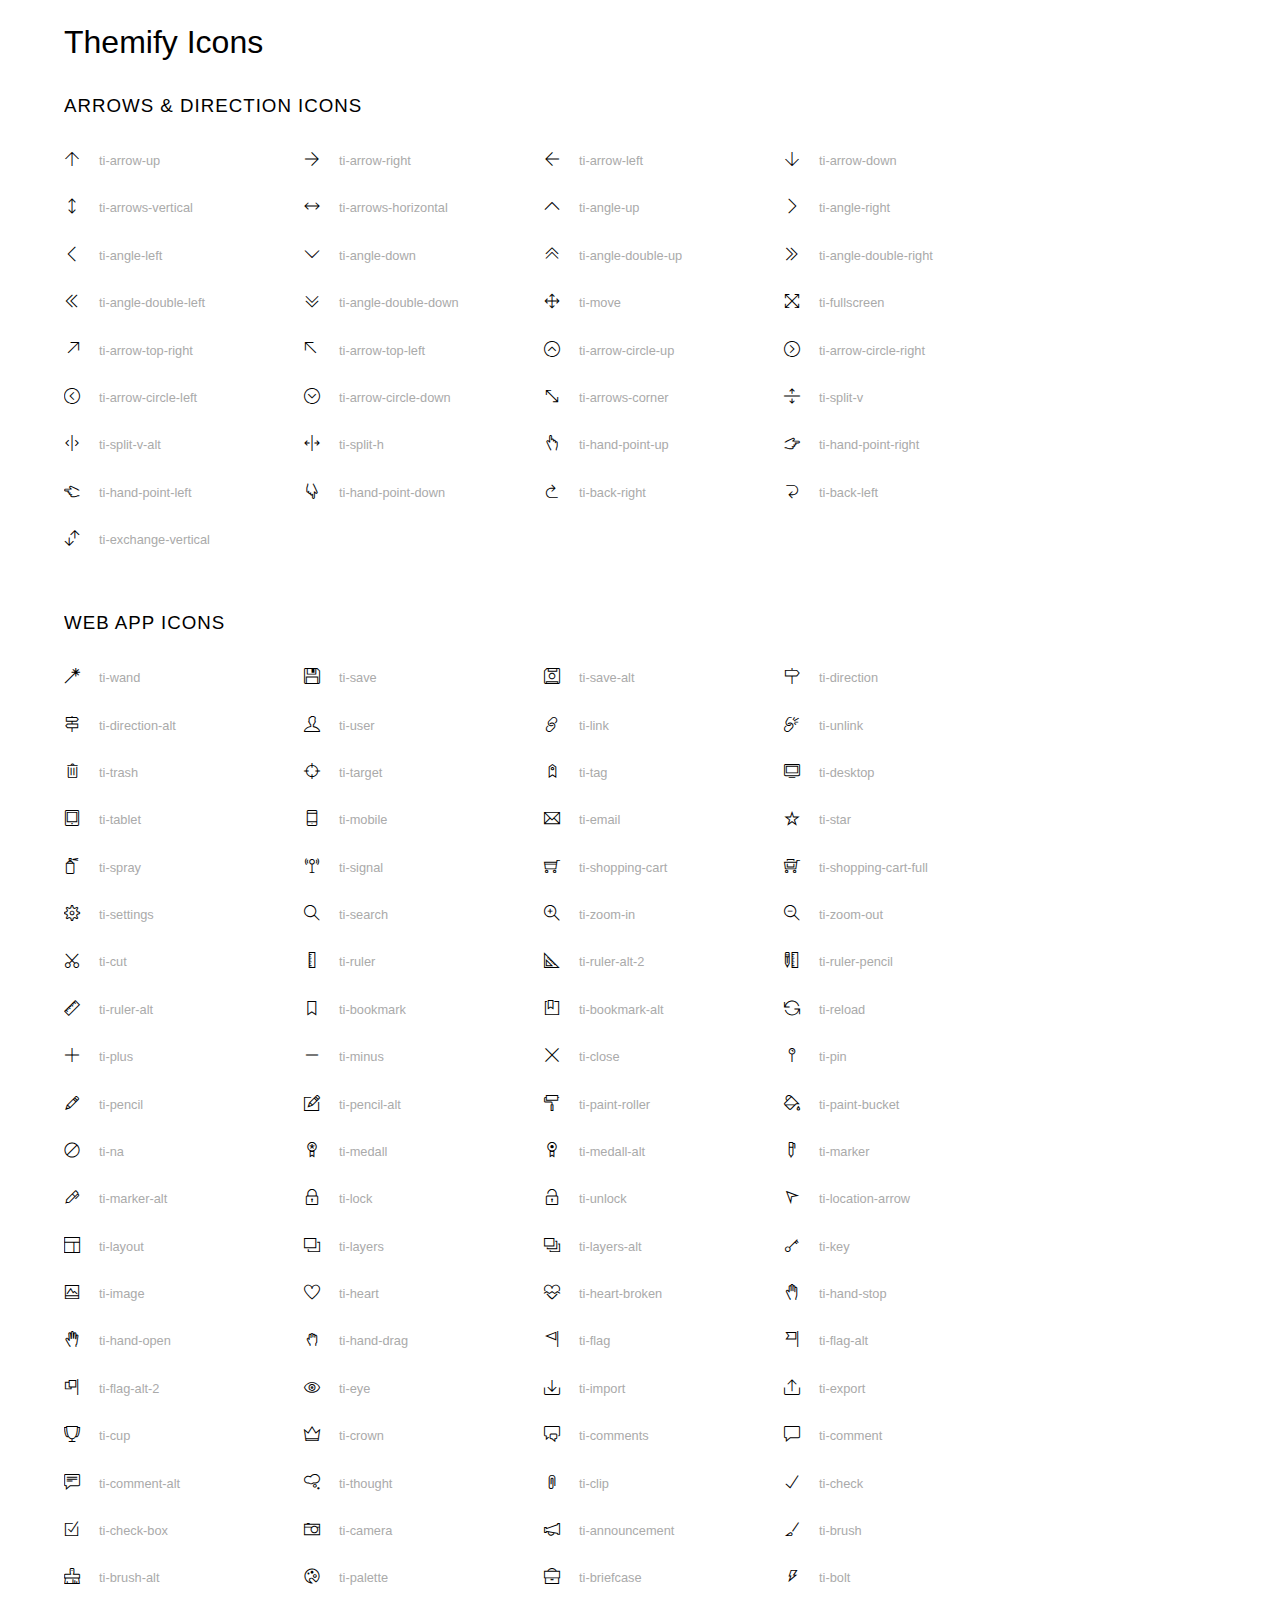
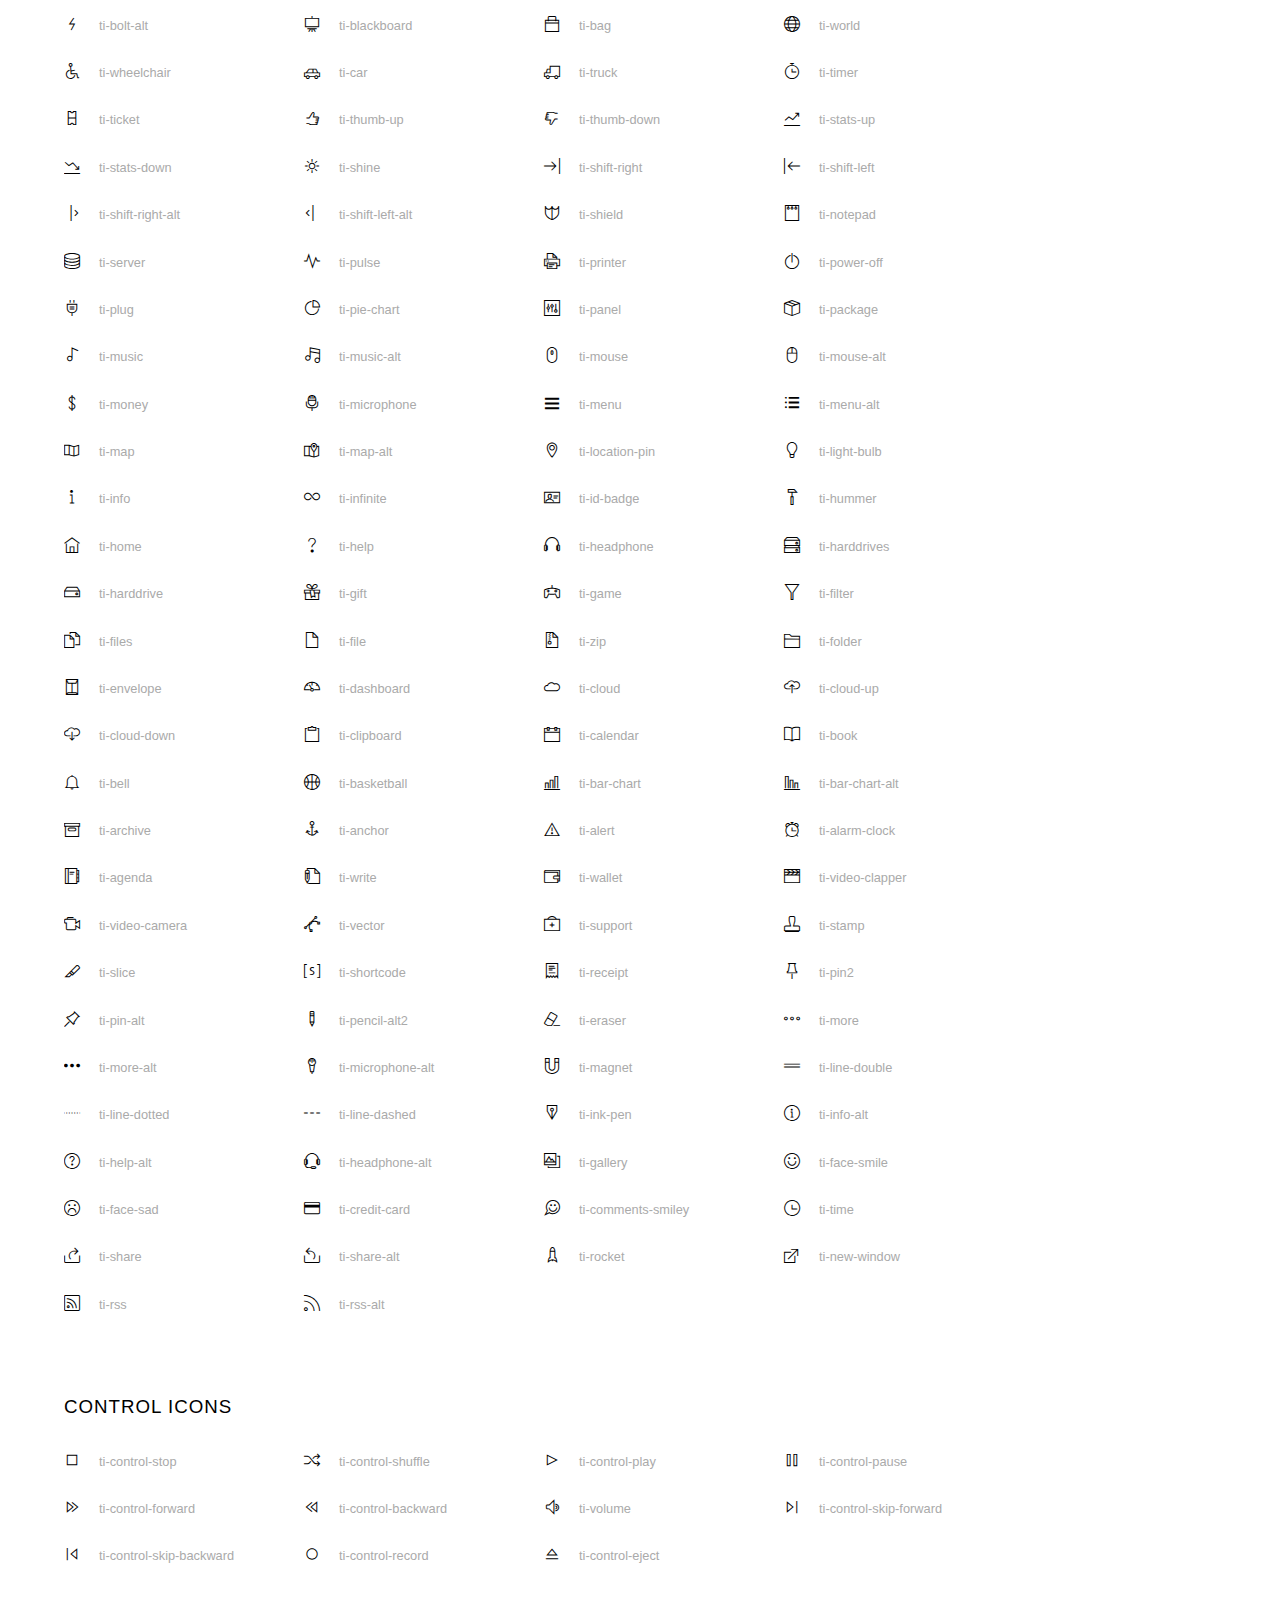
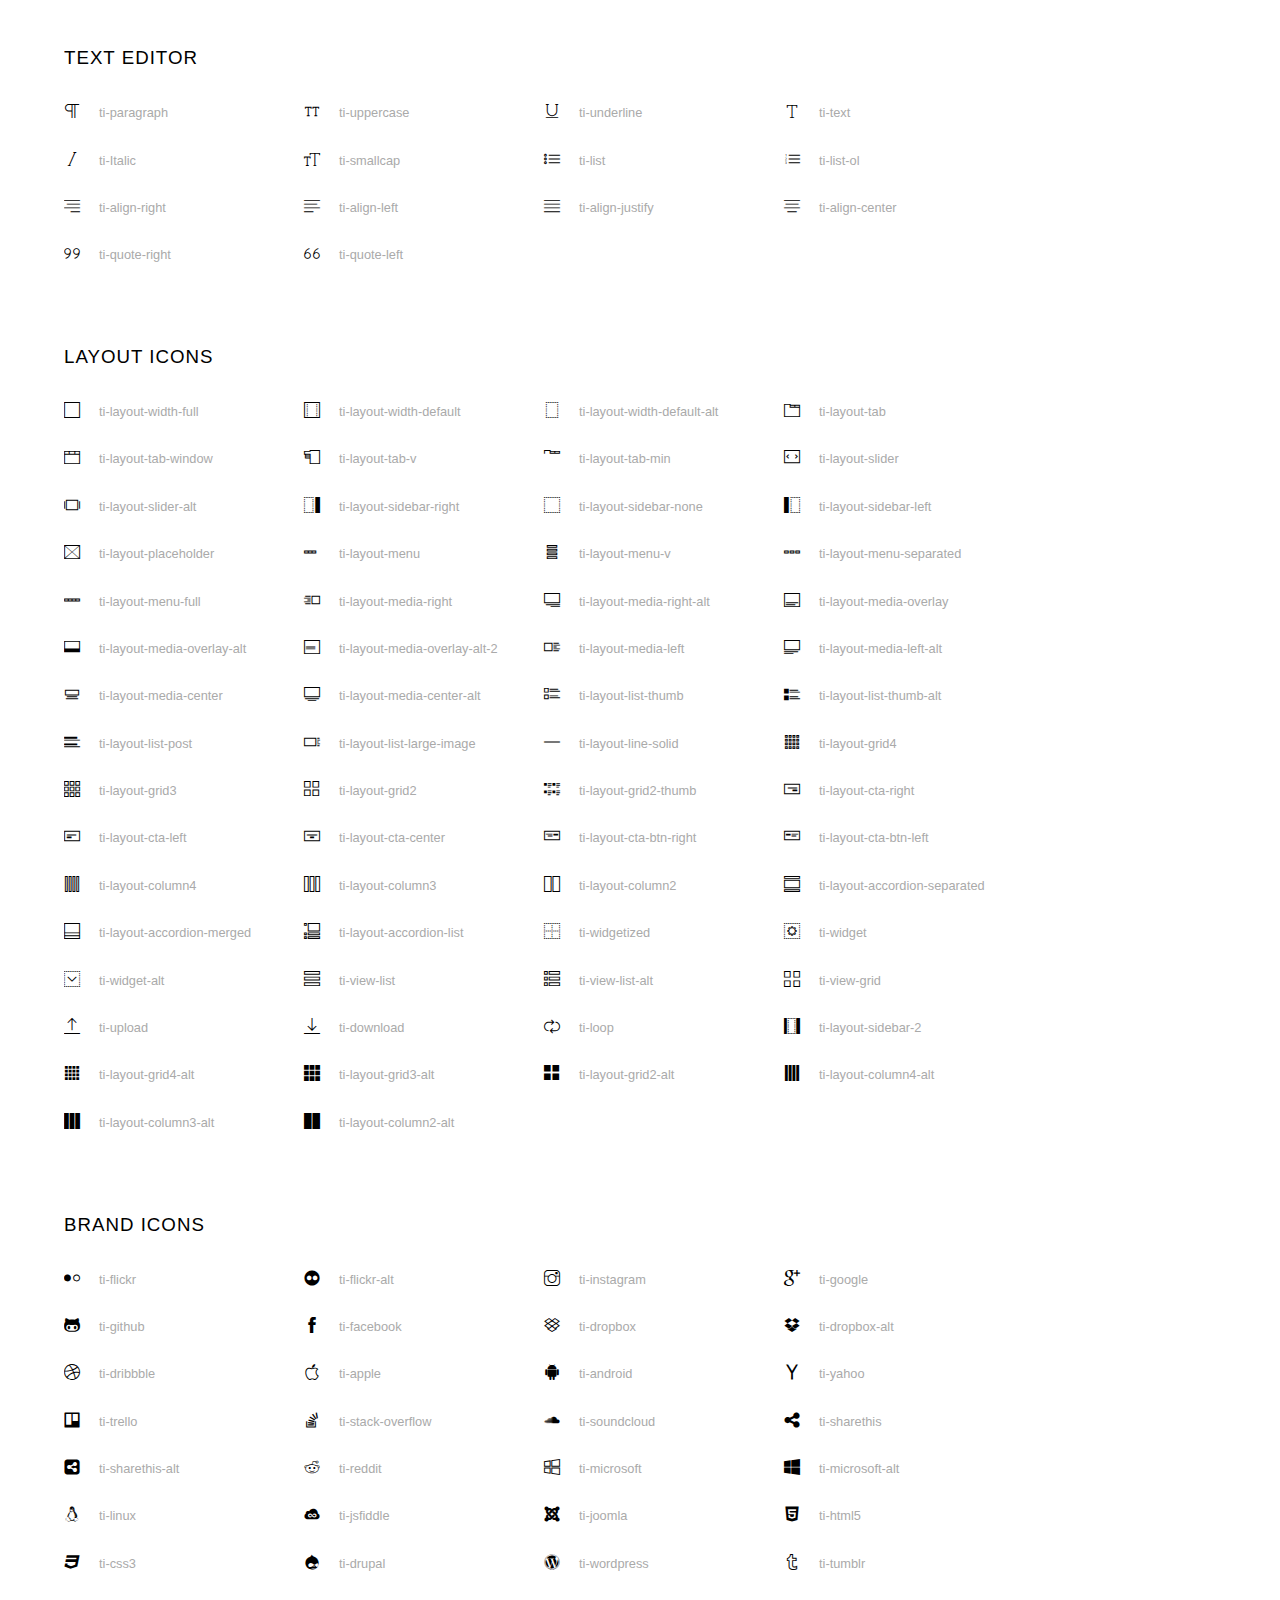
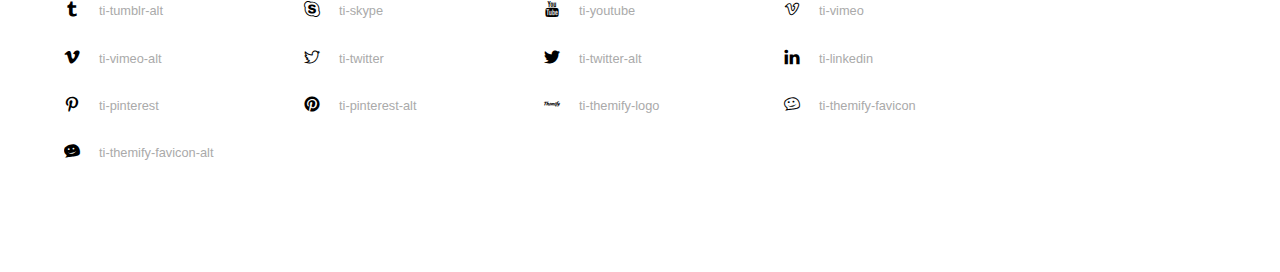
<file: assets/componts/assets/themify-icons-font/themify-icons/index.html>
<!doctype html>
<html>
<head>
	<meta charset="utf-8">
	<title>Themify Icon Font</title>
	<meta name="viewport" content="width=device-width">
	<link rel="stylesheet" href="demo-files/demo.css">
	<link rel="stylesheet" href="themify-icons.css">
	<!--[if lt IE 8]><!-->
	<link rel="stylesheet" href="ie7/ie7.css">
	<!--<![endif]-->
</head>
<body>
	<h1>Themify Icons</h1>

	<div class="icon-section">

		<div class="icon-section">
			<h3>Arrows &amp; Direction Icons </h3>

			<div class="icon-container">
				<span class="ti-arrow-up"></span><span class="icon-name"> ti-arrow-up</span>
			</div>
			<div class="icon-container">
				<span class="ti-arrow-right"></span><span class="icon-name"> ti-arrow-right</span>
			</div>
			<div class="icon-container">
				<span class="ti-arrow-left"></span><span class="icon-name"> ti-arrow-left</span>
			</div>
			<div class="icon-container">
				<span class="ti-arrow-down"></span><span class="icon-name"> ti-arrow-down</span>
			</div>
			<div class="icon-container">
				<span class="ti-arrows-vertical"></span><span class="icon-name"> ti-arrows-vertical</span>
			</div>
			<div class="icon-container">
				<span class="ti-arrows-horizontal"></span><span class="icon-name"> ti-arrows-horizontal</span>
			</div>
			<div class="icon-container">
				<span class="ti-angle-up"></span><span class="icon-name"> ti-angle-up</span>
			</div>
			<div class="icon-container">
				<span class="ti-angle-right"></span><span class="icon-name"> ti-angle-right</span>
			</div>
			<div class="icon-container">
				<span class="ti-angle-left"></span><span class="icon-name"> ti-angle-left</span>
			</div>
			<div class="icon-container">
				<span class="ti-angle-down"></span><span class="icon-name"> ti-angle-down</span>
			</div>	
			<div class="icon-container">
				<span class="ti-angle-double-up"></span><span class="icon-name"> ti-angle-double-up</span>
			</div>
			<div class="icon-container">
				<span class="ti-angle-double-right"></span><span class="icon-name"> ti-angle-double-right</span>
			</div>
			<div class="icon-container">
				<span class="ti-angle-double-left"></span><span class="icon-name"> ti-angle-double-left</span>
			</div>
			<div class="icon-container">
				<span class="ti-angle-double-down"></span><span class="icon-name"> ti-angle-double-down</span>
			</div>					
			<div class="icon-container">
				<span class="ti-move"></span><span class="icon-name"> ti-move</span>
			</div>
			<div class="icon-container">
				<span class="ti-fullscreen"></span><span class="icon-name"> ti-fullscreen</span>
			</div>
			<div class="icon-container">
				<span class="ti-arrow-top-right"></span><span class="icon-name"> ti-arrow-top-right</span>
			</div>
			<div class="icon-container">
				<span class="ti-arrow-top-left"></span><span class="icon-name"> ti-arrow-top-left</span>
			</div>
			<div class="icon-container">
				<span class="ti-arrow-circle-up"></span><span class="icon-name"> ti-arrow-circle-up</span>
			</div>
			<div class="icon-container">
				<span class="ti-arrow-circle-right"></span><span class="icon-name"> ti-arrow-circle-right</span>
			</div>
			<div class="icon-container">
				<span class="ti-arrow-circle-left"></span><span class="icon-name"> ti-arrow-circle-left</span>
			</div>
			<div class="icon-container">
				<span class="ti-arrow-circle-down"></span><span class="icon-name"> ti-arrow-circle-down</span>
			</div>
			<div class="icon-container">
				<span class="ti-arrows-corner"></span><span class="icon-name"> ti-arrows-corner</span>
			</div>
			<div class="icon-container">
				<span class="ti-split-v"></span><span class="icon-name"> ti-split-v</span>
			</div>

			<div class="icon-container">
				<span class="ti-split-v-alt"></span><span class="icon-name"> ti-split-v-alt</span>
			</div>
			<div class="icon-container">
				<span class="ti-split-h"></span><span class="icon-name"> ti-split-h</span>
			</div>
			<div class="icon-container">
				<span class="ti-hand-point-up"></span><span class="icon-name"> ti-hand-point-up</span>
			</div>
			<div class="icon-container">
				<span class="ti-hand-point-right"></span><span class="icon-name"> ti-hand-point-right</span>
			</div>
			<div class="icon-container">
				<span class="ti-hand-point-left"></span><span class="icon-name"> ti-hand-point-left</span>
			</div>
			<div class="icon-container">
				<span class="ti-hand-point-down"></span><span class="icon-name"> ti-hand-point-down</span>
			</div>
			<div class="icon-container">
				<span class="ti-back-right"></span><span class="icon-name"> ti-back-right</span>
			</div>
			<div class="icon-container">
				<span class="ti-back-left"></span><span class="icon-name"> ti-back-left</span>
			</div>
			<div class="icon-container">
				<span class="ti-exchange-vertical"></span><span class="icon-name"> ti-exchange-vertical</span>
			</div>

		</div> <!-- Arrows Icons -->



		<h3>Web App Icons</h3>
		
		<div class="icon-section">

			<div class="icon-container">
				<span class="ti-wand"></span><span class="icon-name"> ti-wand</span>
			</div>
			<div class="icon-container">
				<span class="ti-save"></span><span class="icon-name"> ti-save</span>
			</div>
			<div class="icon-container">
				<span class="ti-save-alt"></span><span class="icon-name"> ti-save-alt</span>
			</div>

			<div class="icon-container">
				<span class="ti-direction"></span><span class="icon-name"> ti-direction</span>
			</div>
			<div class="icon-container">
				<span class="ti-direction-alt"></span><span class="icon-name"> ti-direction-alt</span>
			</div>
			<div class="icon-container">
				<span class="ti-user"></span><span class="icon-name"> ti-user</span>
			</div>
			<div class="icon-container">
				<span class="ti-link"></span><span class="icon-name"> ti-link</span>
			</div>
			<div class="icon-container">
				<span class="ti-unlink"></span><span class="icon-name"> ti-unlink</span>
			</div>
			<div class="icon-container">
				<span class="ti-trash"></span><span class="icon-name"> ti-trash</span>
			</div>
			<div class="icon-container">
				<span class="ti-target"></span><span class="icon-name"> ti-target</span>
			</div>
			<div class="icon-container">
				<span class="ti-tag"></span><span class="icon-name"> ti-tag</span>
			</div>
			<div class="icon-container">
				<span class="ti-desktop"></span><span class="icon-name"> ti-desktop</span>
			</div>
			<div class="icon-container">
				<span class="ti-tablet"></span><span class="icon-name"> ti-tablet</span>
			</div>
			<div class="icon-container">
				<span class="ti-mobile"></span><span class="icon-name"> ti-mobile</span>
			</div>
			<div class="icon-container">
				<span class="ti-email"></span><span class="icon-name"> ti-email</span>
			</div>	
			<div class="icon-container">
				<span class="ti-star"></span><span class="icon-name"> ti-star</span>
			</div>
			<div class="icon-container">
				<span class="ti-spray"></span><span class="icon-name"> ti-spray</span>
			</div>
			<div class="icon-container">
				<span class="ti-signal"></span><span class="icon-name"> ti-signal</span>
			</div>
			<div class="icon-container">
				<span class="ti-shopping-cart"></span><span class="icon-name"> ti-shopping-cart</span>
			</div>
			<div class="icon-container">
				<span class="ti-shopping-cart-full"></span><span class="icon-name"> ti-shopping-cart-full</span>
			</div>
			<div class="icon-container">
				<span class="ti-settings"></span><span class="icon-name"> ti-settings</span>
			</div>
			<div class="icon-container">
				<span class="ti-search"></span><span class="icon-name"> ti-search</span>
			</div>
			<div class="icon-container">
				<span class="ti-zoom-in"></span><span class="icon-name"> ti-zoom-in</span>
			</div>
			<div class="icon-container">
				<span class="ti-zoom-out"></span><span class="icon-name"> ti-zoom-out</span>
			</div>
			<div class="icon-container">
				<span class="ti-cut"></span><span class="icon-name"> ti-cut</span>
			</div>
			<div class="icon-container">
				<span class="ti-ruler"></span><span class="icon-name"> ti-ruler</span>
			</div>
			<div class="icon-container">
				<span class="ti-ruler-alt-2"></span><span class="icon-name"> ti-ruler-alt-2</span>
			</div>			
			<div class="icon-container">
				<span class="ti-ruler-pencil"></span><span class="icon-name"> ti-ruler-pencil</span>
			</div>
			<div class="icon-container">
				<span class="ti-ruler-alt"></span><span class="icon-name"> ti-ruler-alt</span>
			</div>
			<div class="icon-container">
				<span class="ti-bookmark"></span><span class="icon-name"> ti-bookmark</span>
			</div>
			<div class="icon-container">
				<span class="ti-bookmark-alt"></span><span class="icon-name"> ti-bookmark-alt</span>
			</div>
			<div class="icon-container">
				<span class="ti-reload"></span><span class="icon-name"> ti-reload</span>
			</div>
			<div class="icon-container">
				<span class="ti-plus"></span><span class="icon-name"> ti-plus</span>
			</div>
			<div class="icon-container">
				<span class="ti-minus"></span><span class="icon-name"> ti-minus</span>
			</div>
			<div class="icon-container">
				<span class="ti-close"></span><span class="icon-name"> ti-close</span>
			</div>			
			<div class="icon-container">
				<span class="ti-pin"></span><span class="icon-name"> ti-pin</span>
			</div>
			<div class="icon-container">
				<span class="ti-pencil"></span><span class="icon-name"> ti-pencil</span>
			</div>
					
		  	<div class="icon-container">
				<span class="ti-pencil-alt"></span><span class="icon-name"> ti-pencil-alt</span>
			</div>
			<div class="icon-container">
				<span class="ti-paint-roller"></span><span class="icon-name"> ti-paint-roller</span>
			</div>
			<div class="icon-container">
				<span class="ti-paint-bucket"></span><span class="icon-name"> ti-paint-bucket</span>
			</div>
			<div class="icon-container">
				<span class="ti-na"></span><span class="icon-name"> ti-na</span>
			</div>
			<div class="icon-container">
				<span class="ti-medall"></span><span class="icon-name"> ti-medall</span>
			</div>
			<div class="icon-container">
				<span class="ti-medall-alt"></span><span class="icon-name"> ti-medall-alt</span>
			</div>
			<div class="icon-container">
				<span class="ti-marker"></span><span class="icon-name"> ti-marker</span>
			</div>
			<div class="icon-container">
				<span class="ti-marker-alt"></span><span class="icon-name"> ti-marker-alt</span>
			</div>

			<div class="icon-container">
				<span class="ti-lock"></span><span class="icon-name"> ti-lock</span>
			</div>
			<div class="icon-container">
				<span class="ti-unlock"></span><span class="icon-name"> ti-unlock</span>
			</div>
			<div class="icon-container">
				<span class="ti-location-arrow"></span><span class="icon-name"> ti-location-arrow</span>
			</div>
			<div class="icon-container">
				<span class="ti-layout"></span><span class="icon-name"> ti-layout</span>
			</div>
			<div class="icon-container">
				<span class="ti-layers"></span><span class="icon-name"> ti-layers</span>
			</div>
			<div class="icon-container">
				<span class="ti-layers-alt"></span><span class="icon-name"> ti-layers-alt</span>
			</div>
			<div class="icon-container">
				<span class="ti-key"></span><span class="icon-name"> ti-key</span>
			</div>
			<div class="icon-container">
				<span class="ti-image"></span><span class="icon-name"> ti-image</span>
			</div>
			<div class="icon-container">
				<span class="ti-heart"></span><span class="icon-name"> ti-heart</span>
			</div>
			<div class="icon-container">
				<span class="ti-heart-broken"></span><span class="icon-name"> ti-heart-broken</span>
			</div>
			<div class="icon-container">
				<span class="ti-hand-stop"></span><span class="icon-name"> ti-hand-stop</span>
			</div>
			<div class="icon-container">
				<span class="ti-hand-open"></span><span class="icon-name"> ti-hand-open</span>
			</div>
			<div class="icon-container">
				<span class="ti-hand-drag"></span><span class="icon-name"> ti-hand-drag</span>
			</div>
			<div class="icon-container">
				<span class="ti-flag"></span><span class="icon-name"> ti-flag</span>
			</div>
			<div class="icon-container">
				<span class="ti-flag-alt"></span><span class="icon-name"> ti-flag-alt</span>
			</div>
			<div class="icon-container">
				<span class="ti-flag-alt-2"></span><span class="icon-name"> ti-flag-alt-2</span>
			</div>
			<div class="icon-container">
				<span class="ti-eye"></span><span class="icon-name"> ti-eye</span>
			</div>
			<div class="icon-container">
				<span class="ti-import"></span><span class="icon-name"> ti-import</span>
			</div>			
			<div class="icon-container">
				<span class="ti-export"></span><span class="icon-name"> ti-export</span>
			</div>
			<div class="icon-container">
				<span class="ti-cup"></span><span class="icon-name"> ti-cup</span>
			</div>
			<div class="icon-container">
				<span class="ti-crown"></span><span class="icon-name"> ti-crown</span>
			</div>
			<div class="icon-container">
				<span class="ti-comments"></span><span class="icon-name"> ti-comments</span>
			</div>
			<div class="icon-container">
				<span class="ti-comment"></span><span class="icon-name"> ti-comment</span>
			</div>
			<div class="icon-container">
				<span class="ti-comment-alt"></span><span class="icon-name"> ti-comment-alt</span>
			</div>
			<div class="icon-container">
				<span class="ti-thought"></span><span class="icon-name"> ti-thought</span>
			</div>			
			<div class="icon-container">
				<span class="ti-clip"></span><span class="icon-name"> ti-clip</span>
			</div>

			<div class="icon-container">
				<span class="ti-check"></span><span class="icon-name"> ti-check</span>
			</div>
			<div class="icon-container">
				<span class="ti-check-box"></span><span class="icon-name"> ti-check-box</span>
			</div>
			<div class="icon-container">
				<span class="ti-camera"></span><span class="icon-name"> ti-camera</span>
			</div>
			<div class="icon-container">
				<span class="ti-announcement"></span><span class="icon-name"> ti-announcement</span>
			</div>
			<div class="icon-container">
				<span class="ti-brush"></span><span class="icon-name"> ti-brush</span>
			</div>
			<div class="icon-container">
				<span class="ti-brush-alt"></span><span class="icon-name"> ti-brush-alt</span>
			</div>
			<div class="icon-container">
				<span class="ti-palette"></span><span class="icon-name"> ti-palette</span>
			</div>			
			<div class="icon-container">
				<span class="ti-briefcase"></span><span class="icon-name"> ti-briefcase</span>
			</div>
			<div class="icon-container">
				<span class="ti-bolt"></span><span class="icon-name"> ti-bolt</span>
			</div>
			<div class="icon-container">
				<span class="ti-bolt-alt"></span><span class="icon-name"> ti-bolt-alt</span>
			</div>
			<div class="icon-container">
				<span class="ti-blackboard"></span><span class="icon-name"> ti-blackboard</span>
			</div>
			<div class="icon-container">
				<span class="ti-bag"></span><span class="icon-name"> ti-bag</span>
			</div>
			<div class="icon-container">
				<span class="ti-world"></span><span class="icon-name"> ti-world</span>
			</div>
			<div class="icon-container">
				<span class="ti-wheelchair"></span><span class="icon-name"> ti-wheelchair</span>
			</div>
			<div class="icon-container">
				<span class="ti-car"></span><span class="icon-name"> ti-car</span>
			</div>
			<div class="icon-container">
				<span class="ti-truck"></span><span class="icon-name"> ti-truck</span>
			</div>
			<div class="icon-container">
				<span class="ti-timer"></span><span class="icon-name"> ti-timer</span>
			</div>
			<div class="icon-container">
				<span class="ti-ticket"></span><span class="icon-name"> ti-ticket</span>
			</div>
			<div class="icon-container">
				<span class="ti-thumb-up"></span><span class="icon-name"> ti-thumb-up</span>
			</div>
			<div class="icon-container">
				<span class="ti-thumb-down"></span><span class="icon-name"> ti-thumb-down</span>
			</div>

			<div class="icon-container">
				<span class="ti-stats-up"></span><span class="icon-name"> ti-stats-up</span>
			</div>
			<div class="icon-container">
				<span class="ti-stats-down"></span><span class="icon-name"> ti-stats-down</span>
			</div>
			<div class="icon-container">
				<span class="ti-shine"></span><span class="icon-name"> ti-shine</span>
			</div>
			<div class="icon-container">
				<span class="ti-shift-right"></span><span class="icon-name"> ti-shift-right</span>
			</div>
			<div class="icon-container">
				<span class="ti-shift-left"></span><span class="icon-name"> ti-shift-left</span>
			</div>

			<div class="icon-container">
				<span class="ti-shift-right-alt"></span><span class="icon-name"> ti-shift-right-alt</span>
			</div>
			<div class="icon-container">
				<span class="ti-shift-left-alt"></span><span class="icon-name"> ti-shift-left-alt</span>
			</div>
			<div class="icon-container">
				<span class="ti-shield"></span><span class="icon-name"> ti-shield</span>
			</div>
			<div class="icon-container">
				<span class="ti-notepad"></span><span class="icon-name"> ti-notepad</span>
			</div>
			<div class="icon-container">
				<span class="ti-server"></span><span class="icon-name"> ti-server</span>
			</div>

			<div class="icon-container">
				<span class="ti-pulse"></span><span class="icon-name"> ti-pulse</span>
			</div>
			<div class="icon-container">
				<span class="ti-printer"></span><span class="icon-name"> ti-printer</span>
			</div>
			<div class="icon-container">
				<span class="ti-power-off"></span><span class="icon-name"> ti-power-off</span>
			</div>
			<div class="icon-container">
				<span class="ti-plug"></span><span class="icon-name"> ti-plug</span>
			</div>
			<div class="icon-container">
				<span class="ti-pie-chart"></span><span class="icon-name"> ti-pie-chart</span>
			</div>

			<div class="icon-container">
				<span class="ti-panel"></span><span class="icon-name"> ti-panel</span>
			</div>
			<div class="icon-container">
				<span class="ti-package"></span><span class="icon-name"> ti-package</span>
			</div>
			<div class="icon-container">
				<span class="ti-music"></span><span class="icon-name"> ti-music</span>
			</div>
			<div class="icon-container">
				<span class="ti-music-alt"></span><span class="icon-name"> ti-music-alt</span>
			</div>
			<div class="icon-container">
				<span class="ti-mouse"></span><span class="icon-name"> ti-mouse</span>
			</div>
			<div class="icon-container">
				<span class="ti-mouse-alt"></span><span class="icon-name"> ti-mouse-alt</span>
			</div>
			<div class="icon-container">
				<span class="ti-money"></span><span class="icon-name"> ti-money</span>
			</div>
			<div class="icon-container">
				<span class="ti-microphone"></span><span class="icon-name"> ti-microphone</span>
			</div>
			<div class="icon-container">
				<span class="ti-menu"></span><span class="icon-name"> ti-menu</span>
			</div>
			<div class="icon-container">
				<span class="ti-menu-alt"></span><span class="icon-name"> ti-menu-alt</span>
			</div>
			<div class="icon-container">
				<span class="ti-map"></span><span class="icon-name"> ti-map</span>
			</div>
			<div class="icon-container">
				<span class="ti-map-alt"></span><span class="icon-name"> ti-map-alt</span>
			</div>

			<div class="icon-container">
				<span class="ti-location-pin"></span><span class="icon-name"> ti-location-pin</span>
			</div>

			<div class="icon-container">
				<span class="ti-light-bulb"></span><span class="icon-name"> ti-light-bulb</span>
			</div>
			<div class="icon-container">
				<span class="ti-info"></span><span class="icon-name"> ti-info</span>
			</div>
			<div class="icon-container">
				<span class="ti-infinite"></span><span class="icon-name"> ti-infinite</span>
			</div>
			<div class="icon-container">
				<span class="ti-id-badge"></span><span class="icon-name"> ti-id-badge</span>
			</div>
			<div class="icon-container">
				<span class="ti-hummer"></span><span class="icon-name"> ti-hummer</span>
			</div>
			<div class="icon-container">
				<span class="ti-home"></span><span class="icon-name"> ti-home</span>
			</div>
			<div class="icon-container">
				<span class="ti-help"></span><span class="icon-name"> ti-help</span>
			</div>
			<div class="icon-container">
				<span class="ti-headphone"></span><span class="icon-name"> ti-headphone</span>
			</div>
			<div class="icon-container">
				<span class="ti-harddrives"></span><span class="icon-name"> ti-harddrives</span>
			</div>
			<div class="icon-container">
				<span class="ti-harddrive"></span><span class="icon-name"> ti-harddrive</span>
			</div>
			<div class="icon-container">
				<span class="ti-gift"></span><span class="icon-name"> ti-gift</span>
			</div>
			<div class="icon-container">
				<span class="ti-game"></span><span class="icon-name"> ti-game</span>
			</div>
			<div class="icon-container">
				<span class="ti-filter"></span><span class="icon-name"> ti-filter</span>
			</div>
			<div class="icon-container">
				<span class="ti-files"></span><span class="icon-name"> ti-files</span>
			</div>
			<div class="icon-container">
				<span class="ti-file"></span><span class="icon-name"> ti-file</span>
			</div>
			<div class="icon-container">
				<span class="ti-zip"></span><span class="icon-name"> ti-zip</span>
			</div>
			<div class="icon-container">
				<span class="ti-folder"></span><span class="icon-name"> ti-folder</span>
			</div>			
			<div class="icon-container">
				<span class="ti-envelope"></span><span class="icon-name"> ti-envelope</span>
			</div>


			<div class="icon-container">
				<span class="ti-dashboard"></span><span class="icon-name"> ti-dashboard</span>
			</div>
			<div class="icon-container">
				<span class="ti-cloud"></span><span class="icon-name"> ti-cloud</span>
			</div>
			<div class="icon-container">
				<span class="ti-cloud-up"></span><span class="icon-name"> ti-cloud-up</span>
			</div>
			<div class="icon-container">
				<span class="ti-cloud-down"></span><span class="icon-name"> ti-cloud-down</span>
			</div>
			<div class="icon-container">
				<span class="ti-clipboard"></span><span class="icon-name"> ti-clipboard</span>
			</div>
			<div class="icon-container">
				<span class="ti-calendar"></span><span class="icon-name"> ti-calendar</span>
			</div>
			<div class="icon-container">
				<span class="ti-book"></span><span class="icon-name"> ti-book</span>
			</div>
			<div class="icon-container">
				<span class="ti-bell"></span><span class="icon-name"> ti-bell</span>
			</div>
			<div class="icon-container">
				<span class="ti-basketball"></span><span class="icon-name"> ti-basketball</span>
			</div>
			<div class="icon-container">
				<span class="ti-bar-chart"></span><span class="icon-name"> ti-bar-chart</span>
			</div>
			<div class="icon-container">
				<span class="ti-bar-chart-alt"></span><span class="icon-name"> ti-bar-chart-alt</span>
			</div>


			<div class="icon-container">
				<span class="ti-archive"></span><span class="icon-name"> ti-archive</span>
			</div>
			<div class="icon-container">
				<span class="ti-anchor"></span><span class="icon-name"> ti-anchor</span>
			</div>

			<div class="icon-container">
				<span class="ti-alert"></span><span class="icon-name"> ti-alert</span>
			</div>
			<div class="icon-container">
				<span class="ti-alarm-clock"></span><span class="icon-name"> ti-alarm-clock</span>
			</div>
			<div class="icon-container">
				<span class="ti-agenda"></span><span class="icon-name"> ti-agenda</span>
			</div>
			<div class="icon-container">
				<span class="ti-write"></span><span class="icon-name"> ti-write</span>
			</div>

			<div class="icon-container">
				<span class="ti-wallet"></span><span class="icon-name"> ti-wallet</span>
			</div>
			<div class="icon-container">
				<span class="ti-video-clapper"></span><span class="icon-name"> ti-video-clapper</span>
			</div>
			<div class="icon-container">
				<span class="ti-video-camera"></span><span class="icon-name"> ti-video-camera</span>
			</div>
			<div class="icon-container">
				<span class="ti-vector"></span><span class="icon-name"> ti-vector</span>
			</div>

			<div class="icon-container">
				<span class="ti-support"></span><span class="icon-name"> ti-support</span>
			</div>
			<div class="icon-container">
				<span class="ti-stamp"></span><span class="icon-name"> ti-stamp</span>
			</div>
			<div class="icon-container">
				<span class="ti-slice"></span><span class="icon-name"> ti-slice</span>
			</div>
			<div class="icon-container">
				<span class="ti-shortcode"></span><span class="icon-name"> ti-shortcode</span>
			</div>
			<div class="icon-container">
				<span class="ti-receipt"></span><span class="icon-name"> ti-receipt</span>
			</div>
			<div class="icon-container">
				<span class="ti-pin2"></span><span class="icon-name"> ti-pin2</span>
			</div>
			<div class="icon-container">
				<span class="ti-pin-alt"></span><span class="icon-name"> ti-pin-alt</span>
			</div>
			<div class="icon-container">
				<span class="ti-pencil-alt2"></span><span class="icon-name"> ti-pencil-alt2</span>
			</div>
			<div class="icon-container">
				<span class="ti-eraser"></span><span class="icon-name"> ti-eraser</span>
			</div>			
			<div class="icon-container">
				<span class="ti-more"></span><span class="icon-name"> ti-more</span>
			</div>
			<div class="icon-container">
				<span class="ti-more-alt"></span><span class="icon-name"> ti-more-alt</span>
			</div>
			<div class="icon-container">
				<span class="ti-microphone-alt"></span><span class="icon-name"> ti-microphone-alt</span>
			</div>
			<div class="icon-container">
				<span class="ti-magnet"></span><span class="icon-name"> ti-magnet</span>
			</div>
			<div class="icon-container">
				<span class="ti-line-double"></span><span class="icon-name"> ti-line-double</span>
			</div>
			<div class="icon-container">
				<span class="ti-line-dotted"></span><span class="icon-name"> ti-line-dotted</span>
			</div>
			<div class="icon-container">
				<span class="ti-line-dashed"></span><span class="icon-name"> ti-line-dashed</span>
			</div>

			<div class="icon-container">
				<span class="ti-ink-pen"></span><span class="icon-name"> ti-ink-pen</span>
			</div>
			<div class="icon-container">
				<span class="ti-info-alt"></span><span class="icon-name"> ti-info-alt</span>
			</div>
			<div class="icon-container">
				<span class="ti-help-alt"></span><span class="icon-name"> ti-help-alt</span>
			</div>
			<div class="icon-container">
				<span class="ti-headphone-alt"></span><span class="icon-name"> ti-headphone-alt</span>
			</div>

			<div class="icon-container">
				<span class="ti-gallery"></span><span class="icon-name"> ti-gallery</span>
			</div>
			<div class="icon-container">
				<span class="ti-face-smile"></span><span class="icon-name"> ti-face-smile</span>
			</div>
			<div class="icon-container">
				<span class="ti-face-sad"></span><span class="icon-name"> ti-face-sad</span>
			</div>
			<div class="icon-container">
				<span class="ti-credit-card"></span><span class="icon-name"> ti-credit-card</span>
			</div>
			<div class="icon-container">
				<span class="ti-comments-smiley"></span><span class="icon-name"> ti-comments-smiley</span>
			</div>
			<div class="icon-container">
				<span class="ti-time"></span><span class="icon-name"> ti-time</span>
			</div>
			<div class="icon-container">
				<span class="ti-share"></span><span class="icon-name"> ti-share</span>
			</div>
			<div class="icon-container">
				<span class="ti-share-alt"></span><span class="icon-name"> ti-share-alt</span>
			</div>
			<div class="icon-container">
				<span class="ti-rocket"></span><span class="icon-name"> ti-rocket</span>
			</div>

			<div class="icon-container">
				<span class="ti-new-window"></span><span class="icon-name"> ti-new-window</span>
			</div>

			<div class="icon-container">
				<span class="ti-rss"></span><span class="icon-name"> ti-rss</span>
			</div>

			<div class="icon-container">
				<span class="ti-rss-alt"></span><span class="icon-name"> ti-rss-alt</span>
			</div>
			
		</div><!-- Web App Icons -->


		<div class="icon-section">
			<h3>Control Icons</h3>
			<div class="icon-container">
				<span class="ti-control-stop"></span><span class="icon-name"> ti-control-stop</span>
			</div>
			<div class="icon-container">
				<span class="ti-control-shuffle"></span><span class="icon-name"> ti-control-shuffle</span>
			</div>
			<div class="icon-container">
				<span class="ti-control-play"></span><span class="icon-name"> ti-control-play</span>
			</div>
			<div class="icon-container">
				<span class="ti-control-pause"></span><span class="icon-name"> ti-control-pause</span>
			</div>
			<div class="icon-container">
				<span class="ti-control-forward"></span><span class="icon-name"> ti-control-forward</span>
			</div>
			<div class="icon-container">
				<span class="ti-control-backward"></span><span class="icon-name"> ti-control-backward</span>
			</div>	
			<div class="icon-container">
				<span class="ti-volume"></span><span class="icon-name"> ti-volume</span>
			</div>
			<div class="icon-container">
				<span class="ti-control-skip-forward"></span><span class="icon-name"> ti-control-skip-forward</span>
			</div>
			<div class="icon-container">
				<span class="ti-control-skip-backward"></span><span class="icon-name"> ti-control-skip-backward</span>
			</div>
			<div class="icon-container">
				<span class="ti-control-record"></span><span class="icon-name"> ti-control-record</span>
			</div>
			<div class="icon-container">
				<span class="ti-control-eject"></span><span class="icon-name"> ti-control-eject</span>
			</div>			
		</div> <!-- Control Icons -->


		<div class="icon-section">
			<h3>Text Editor</h3>

			<div class="icon-container">
				<span class="ti-paragraph"></span><span class="icon-name"> ti-paragraph</span>
			</div>
			<div class="icon-container">
				<span class="ti-uppercase"></span><span class="icon-name"> ti-uppercase</span>
			</div>

			<div class="icon-container">
				<span class="ti-underline"></span><span class="icon-name"> ti-underline</span>
			</div>
			<div class="icon-container">
				<span class="ti-text"></span><span class="icon-name"> ti-text</span>
			</div>
			<div class="icon-container">
				<span class="ti-Italic"></span><span class="icon-name"> ti-Italic</span>
			</div>
			<div class="icon-container">
				<span class="ti-smallcap"></span><span class="icon-name"> ti-smallcap</span>
			</div>
			<div class="icon-container">
				<span class="ti-list"></span><span class="icon-name"> ti-list</span>
			</div>
			<div class="icon-container">
				<span class="ti-list-ol"></span><span class="icon-name"> ti-list-ol</span>
			</div>
			<div class="icon-container">
				<span class="ti-align-right"></span><span class="icon-name"> ti-align-right</span>
			</div>
			<div class="icon-container">
				<span class="ti-align-left"></span><span class="icon-name"> ti-align-left</span>
			</div>
			<div class="icon-container">
				<span class="ti-align-justify"></span><span class="icon-name"> ti-align-justify</span>
			</div>
			<div class="icon-container">
				<span class="ti-align-center"></span><span class="icon-name"> ti-align-center</span>
			</div>
			<div class="icon-container">
				<span class="ti-quote-right"></span><span class="icon-name"> ti-quote-right</span>
			</div>
			<div class="icon-container">
				<span class="ti-quote-left"></span><span class="icon-name"> ti-quote-left</span>
			</div>

		</div> <!-- Text Editor -->



		<div class="icon-section">
			<h3>Layout Icons</h3>
			<div class="icon-container">
				<span class="ti-layout-width-full"></span><span class="icon-name"> ti-layout-width-full</span>
			</div>
			<div class="icon-container">
				<span class="ti-layout-width-default"></span><span class="icon-name"> ti-layout-width-default</span>
			</div>
			<div class="icon-container">
				<span class="ti-layout-width-default-alt"></span><span class="icon-name"> ti-layout-width-default-alt</span>
			</div>
			<div class="icon-container">
				<span class="ti-layout-tab"></span><span class="icon-name"> ti-layout-tab</span>
			</div>
			<div class="icon-container">
				<span class="ti-layout-tab-window"></span><span class="icon-name"> ti-layout-tab-window</span>
			</div>
			<div class="icon-container">
				<span class="ti-layout-tab-v"></span><span class="icon-name"> ti-layout-tab-v</span>
			</div>
			<div class="icon-container">
				<span class="ti-layout-tab-min"></span><span class="icon-name"> ti-layout-tab-min</span>
			</div>
			<div class="icon-container">
				<span class="ti-layout-slider"></span><span class="icon-name"> ti-layout-slider</span>
			</div>
			<div class="icon-container">
				<span class="ti-layout-slider-alt"></span><span class="icon-name"> ti-layout-slider-alt</span>
			</div>
			<div class="icon-container">
				<span class="ti-layout-sidebar-right"></span><span class="icon-name"> ti-layout-sidebar-right</span>
			</div>
			<div class="icon-container">
				<span class="ti-layout-sidebar-none"></span><span class="icon-name"> ti-layout-sidebar-none</span>
			</div>
			<div class="icon-container">
				<span class="ti-layout-sidebar-left"></span><span class="icon-name"> ti-layout-sidebar-left</span>
			</div>
			<div class="icon-container">
				<span class="ti-layout-placeholder"></span><span class="icon-name"> ti-layout-placeholder</span>
			</div>
			<div class="icon-container">
				<span class="ti-layout-menu"></span><span class="icon-name"> ti-layout-menu</span>
			</div>
			<div class="icon-container">
				<span class="ti-layout-menu-v"></span><span class="icon-name"> ti-layout-menu-v</span>
			</div>
			<div class="icon-container">
				<span class="ti-layout-menu-separated"></span><span class="icon-name"> ti-layout-menu-separated</span>
			</div>
			<div class="icon-container">
				<span class="ti-layout-menu-full"></span><span class="icon-name"> ti-layout-menu-full</span>
			</div>
			<div class="icon-container">
				<span class="ti-layout-media-right"></span><span class="icon-name"> ti-layout-media-right</span>
			</div>
			<div class="icon-container">
				<span class="ti-layout-media-right-alt"></span><span class="icon-name"> ti-layout-media-right-alt</span>
			</div>
			<div class="icon-container">
				<span class="ti-layout-media-overlay"></span><span class="icon-name"> ti-layout-media-overlay</span>
			</div>
			<div class="icon-container">
				<span class="ti-layout-media-overlay-alt"></span><span class="icon-name"> ti-layout-media-overlay-alt</span>
			</div>
			<div class="icon-container">
				<span class="ti-layout-media-overlay-alt-2"></span><span class="icon-name"> ti-layout-media-overlay-alt-2</span>
			</div>
			<div class="icon-container">
				<span class="ti-layout-media-left"></span><span class="icon-name"> ti-layout-media-left</span>
			</div>
			<div class="icon-container">
				<span class="ti-layout-media-left-alt"></span><span class="icon-name"> ti-layout-media-left-alt</span>
			</div>
			<div class="icon-container">
				<span class="ti-layout-media-center"></span><span class="icon-name"> ti-layout-media-center</span>
			</div>
			<div class="icon-container">
				<span class="ti-layout-media-center-alt"></span><span class="icon-name"> ti-layout-media-center-alt</span>
			</div>
			<div class="icon-container">
				<span class="ti-layout-list-thumb"></span><span class="icon-name"> ti-layout-list-thumb</span>
			</div>
			<div class="icon-container">
				<span class="ti-layout-list-thumb-alt"></span><span class="icon-name"> ti-layout-list-thumb-alt</span>
			</div>
			<div class="icon-container">
				<span class="ti-layout-list-post"></span><span class="icon-name"> ti-layout-list-post</span>
			</div>
			<div class="icon-container">
				<span class="ti-layout-list-large-image"></span><span class="icon-name"> ti-layout-list-large-image</span>
			</div>
			<div class="icon-container">
				<span class="ti-layout-line-solid"></span><span class="icon-name"> ti-layout-line-solid</span>
			</div>
			<div class="icon-container">
				<span class="ti-layout-grid4"></span><span class="icon-name"> ti-layout-grid4</span>
			</div>
			<div class="icon-container">
				<span class="ti-layout-grid3"></span><span class="icon-name"> ti-layout-grid3</span>
			</div>
			<div class="icon-container">
				<span class="ti-layout-grid2"></span><span class="icon-name"> ti-layout-grid2</span>
			</div>
			<div class="icon-container">
				<span class="ti-layout-grid2-thumb"></span><span class="icon-name"> ti-layout-grid2-thumb</span>
			</div>
			<div class="icon-container">
				<span class="ti-layout-cta-right"></span><span class="icon-name"> ti-layout-cta-right</span>
			</div>
			<div class="icon-container">
				<span class="ti-layout-cta-left"></span><span class="icon-name"> ti-layout-cta-left</span>
			</div>
			<div class="icon-container">
				<span class="ti-layout-cta-center"></span><span class="icon-name"> ti-layout-cta-center</span>
			</div>
			<div class="icon-container">
				<span class="ti-layout-cta-btn-right"></span><span class="icon-name"> ti-layout-cta-btn-right</span>
			</div>
			<div class="icon-container">
				<span class="ti-layout-cta-btn-left"></span><span class="icon-name"> ti-layout-cta-btn-left</span>
			</div>
			<div class="icon-container">
				<span class="ti-layout-column4"></span><span class="icon-name"> ti-layout-column4</span>
			</div>
			<div class="icon-container">
				<span class="ti-layout-column3"></span><span class="icon-name"> ti-layout-column3</span>
			</div>
			<div class="icon-container">
				<span class="ti-layout-column2"></span><span class="icon-name"> ti-layout-column2</span>
			</div>
			<div class="icon-container">
				<span class="ti-layout-accordion-separated"></span><span class="icon-name"> ti-layout-accordion-separated</span>
			</div>
			<div class="icon-container">
				<span class="ti-layout-accordion-merged"></span><span class="icon-name"> ti-layout-accordion-merged</span>
			</div>
			<div class="icon-container">
				<span class="ti-layout-accordion-list"></span><span class="icon-name"> ti-layout-accordion-list</span>
			</div>
			<div class="icon-container">
				<span class="ti-widgetized"></span><span class="icon-name"> ti-widgetized</span>
			</div>
			<div class="icon-container">
				<span class="ti-widget"></span><span class="icon-name"> ti-widget</span>
			</div>
			<div class="icon-container">
				<span class="ti-widget-alt"></span><span class="icon-name"> ti-widget-alt</span>
			</div>
			<div class="icon-container">
				<span class="ti-view-list"></span><span class="icon-name"> ti-view-list</span>
			</div>
			<div class="icon-container">
				<span class="ti-view-list-alt"></span><span class="icon-name"> ti-view-list-alt</span>
			</div>
			<div class="icon-container">
				<span class="ti-view-grid"></span><span class="icon-name"> ti-view-grid</span>
			</div>
			<div class="icon-container">
				<span class="ti-upload"></span><span class="icon-name"> ti-upload</span>
			</div>
			<div class="icon-container">
				<span class="ti-download"></span><span class="icon-name"> ti-download</span>
			</div>	
			<div class="icon-container">
				<span class="ti-loop"></span><span class="icon-name"> ti-loop</span>
			</div>
			<div class="icon-container">
				<span class="ti-layout-sidebar-2"></span><span class="icon-name"> ti-layout-sidebar-2</span>
			</div>
			<div class="icon-container">
				<span class="ti-layout-grid4-alt"></span><span class="icon-name"> ti-layout-grid4-alt</span>
			</div>
			<div class="icon-container">
				<span class="ti-layout-grid3-alt"></span><span class="icon-name"> ti-layout-grid3-alt</span>
			</div>
			<div class="icon-container">
				<span class="ti-layout-grid2-alt"></span><span class="icon-name"> ti-layout-grid2-alt</span>
			</div>
			<div class="icon-container">
				<span class="ti-layout-column4-alt"></span><span class="icon-name"> ti-layout-column4-alt</span>
			</div>
			<div class="icon-container">
				<span class="ti-layout-column3-alt"></span><span class="icon-name"> ti-layout-column3-alt</span>
			</div>
			<div class="icon-container">
				<span class="ti-layout-column2-alt"></span><span class="icon-name"> ti-layout-column2-alt</span>
			</div>		


		</div> <!-- Layout Icons -->


		<div class="icon-section">
			<h3>Brand Icons</h3>

			<div class="icon-container">
				<span class="ti-flickr"></span><span class="icon-name"> ti-flickr</span>
			</div>
			<div class="icon-container">
				<span class="ti-flickr-alt"></span><span class="icon-name"> ti-flickr-alt</span>
			</div>			
			<div class="icon-container">
				<span class="ti-instagram"></span><span class="icon-name"> ti-instagram</span>
			</div>
			<div class="icon-container">
				<span class="ti-google"></span><span class="icon-name"> ti-google</span>
			</div>
			<div class="icon-container">
				<span class="ti-github"></span><span class="icon-name"> ti-github</span>
			</div>

			<div class="icon-container">
				<span class="ti-facebook"></span><span class="icon-name"> ti-facebook</span>
			</div>
			<div class="icon-container">
				<span class="ti-dropbox"></span><span class="icon-name"> ti-dropbox</span>
			</div>
			<div class="icon-container">
				<span class="ti-dropbox-alt"></span><span class="icon-name"> ti-dropbox-alt</span>
			</div>
			<div class="icon-container">
				<span class="ti-dribbble"></span><span class="icon-name"> ti-dribbble</span>
			</div>
			<div class="icon-container">
				<span class="ti-apple"></span><span class="icon-name"> ti-apple</span>
			</div>
			<div class="icon-container">
				<span class="ti-android"></span><span class="icon-name"> ti-android</span>
			</div>
			<div class="icon-container">
				<span class="ti-yahoo"></span><span class="icon-name"> ti-yahoo</span>
			</div>
			<div class="icon-container">
				<span class="ti-trello"></span><span class="icon-name"> ti-trello</span>
			</div>
			<div class="icon-container">
				<span class="ti-stack-overflow"></span><span class="icon-name"> ti-stack-overflow</span>
			</div>
			<div class="icon-container">
				<span class="ti-soundcloud"></span><span class="icon-name"> ti-soundcloud</span>
			</div>
			<div class="icon-container">
				<span class="ti-sharethis"></span><span class="icon-name"> ti-sharethis</span>
			</div>
			<div class="icon-container">
				<span class="ti-sharethis-alt"></span><span class="icon-name"> ti-sharethis-alt</span>
			</div>
			<div class="icon-container">
				<span class="ti-reddit"></span><span class="icon-name"> ti-reddit</span>
			</div>

			<div class="icon-container">
				<span class="ti-microsoft"></span><span class="icon-name"> ti-microsoft</span>
			</div>
			<div class="icon-container">
				<span class="ti-microsoft-alt"></span><span class="icon-name"> ti-microsoft-alt</span>
			</div>
			<div class="icon-container">
				<span class="ti-linux"></span><span class="icon-name"> ti-linux</span>
			</div>
			<div class="icon-container">
				<span class="ti-jsfiddle"></span><span class="icon-name"> ti-jsfiddle</span>
			</div>
			<div class="icon-container">
				<span class="ti-joomla"></span><span class="icon-name"> ti-joomla</span>
			</div>
			<div class="icon-container">
				<span class="ti-html5"></span><span class="icon-name"> ti-html5</span>
			</div>
			<div class="icon-container">
				<span class="ti-css3"></span><span class="icon-name"> ti-css3</span>
			</div>	
			<div class="icon-container">
				<span class="ti-drupal"></span><span class="icon-name"> ti-drupal</span>
			</div>
			<div class="icon-container">
				<span class="ti-wordpress"></span><span class="icon-name"> ti-wordpress</span>
			</div>		
			<div class="icon-container">
				<span class="ti-tumblr"></span><span class="icon-name"> ti-tumblr</span>
			</div>
			<div class="icon-container">
				<span class="ti-tumblr-alt"></span><span class="icon-name"> ti-tumblr-alt</span>
			</div>
			<div class="icon-container">
				<span class="ti-skype"></span><span class="icon-name"> ti-skype</span>
			</div>
			<div class="icon-container">
				<span class="ti-youtube"></span><span class="icon-name"> ti-youtube</span>
			</div>
			<div class="icon-container">
				<span class="ti-vimeo"></span><span class="icon-name"> ti-vimeo</span>
			</div>
			<div class="icon-container">
				<span class="ti-vimeo-alt"></span><span class="icon-name"> ti-vimeo-alt</span>
			</div>			
			<div class="icon-container">
				<span class="ti-twitter"></span><span class="icon-name"> ti-twitter</span>
			</div>
			<div class="icon-container">
				<span class="ti-twitter-alt"></span><span class="icon-name"> ti-twitter-alt</span>
			</div>
			<div class="icon-container">
				<span class="ti-linkedin"></span><span class="icon-name"> ti-linkedin</span>
			</div>
			<div class="icon-container">
				<span class="ti-pinterest"></span><span class="icon-name"> ti-pinterest</span>
			</div>

			<div class="icon-container">
				<span class="ti-pinterest-alt"></span><span class="icon-name"> ti-pinterest-alt</span>
			</div>
			<div class="icon-container">
				<span class="ti-themify-logo"></span><span class="icon-name"> ti-themify-logo</span>
			</div>
			<div class="icon-container">
				<span class="ti-themify-favicon"></span><span class="icon-name"> ti-themify-favicon</span>
			</div>
			<div class="icon-container">
				<span class="ti-themify-favicon-alt"></span><span class="icon-name"> ti-themify-favicon-alt</span>
			</div>

		</div> <!-- brand Icons -->

	</div>

</body>
</html>
</file>
<file: assets/componts/assets/themify-icons-font/themify-icons/demo-files/demo.css>
body {
	font: normal 1em/1.5em Arial, Helvetica, sans-serif;
	max-width: 90%;
	margin: 30px auto 0;
}
h1, h3 {
	font-weight: normal;
}
h3 {
	font-size: 1.4;
	text-transform: uppercase;
	letter-spacing: 1px;
}

.icon-section {
	margin: 0 0 3em;
	clear: both;
	overflow: hidden;
}
.icon-container {
	width: 240px; 
	padding: .7em 0;
	float: left; 
	position: relative;
	text-align: left;
}
.icon-container [class^="ti-"], 
.icon-container [class*=" ti-"] {
	color: #000;
	position: absolute;
	margin-top: 3px;
	transition: .3s;
}
.icon-container:hover [class^="ti-"],
.icon-container:hover [class*=" ti-"] {
	font-size: 2.2em;
	margin-top: -5px;
}
.icon-container:hover .icon-name {
	color: #000;
}
.icon-name {
	color: #aaa;
	margin-left: 35px;
	font-size: .8em;
	transition: .3s;
}
.icon-container:hover .icon-name {
	margin-left: 45px;
}
</file>
<file: assets/componts/assets/themify-icons-font/themify-icons/themify-icons.css>
@font-face {
	font-family: 'themify';
	src:url('fonts/themify.eot?-fvbane');
	src:url('fonts/themify.eot?#iefix-fvbane') format('embedded-opentype'),
		url('fonts/themify.woff?-fvbane') format('woff'),
		url('fonts/themify.ttf?-fvbane') format('truetype'),
		url('fonts/themify.svg?-fvbane#themify') format('svg');
	font-weight: normal;
	font-style: normal;
}

[class^="ti-"], [class*=" ti-"] {
	font-family: 'themify';
	speak: none;
	font-style: normal;
	font-weight: normal;
	font-variant: normal;
	text-transform: none;
	line-height: 1;

	/* Better Font Rendering =========== */
	-webkit-font-smoothing: antialiased;
	-moz-osx-font-smoothing: grayscale;
}

.ti-wand:before {
	content: "\e600";
}
.ti-volume:before {
	content: "\e601";
}
.ti-user:before {
	content: "\e602";
}
.ti-unlock:before {
	content: "\e603";
}
.ti-unlink:before {
	content: "\e604";
}
.ti-trash:before {
	content: "\e605";
}
.ti-thought:before {
	content: "\e606";
}
.ti-target:before {
	content: "\e607";
}
.ti-tag:before {
	content: "\e608";
}
.ti-tablet:before {
	content: "\e609";
}
.ti-star:before {
	content: "\e60a";
}
.ti-spray:before {
	content: "\e60b";
}
.ti-signal:before {
	content: "\e60c";
}
.ti-shopping-cart:before {
	content: "\e60d";
}
.ti-shopping-cart-full:before {
	content: "\e60e";
}
.ti-settings:before {
	content: "\e60f";
}
.ti-search:before {
	content: "\e610";
}
.ti-zoom-in:before {
	content: "\e611";
}
.ti-zoom-out:before {
	content: "\e612";
}
.ti-cut:before {
	content: "\e613";
}
.ti-ruler:before {
	content: "\e614";
}
.ti-ruler-pencil:before {
	content: "\e615";
}
.ti-ruler-alt:before {
	content: "\e616";
}
.ti-bookmark:before {
	content: "\e617";
}
.ti-bookmark-alt:before {
	content: "\e618";
}
.ti-reload:before {
	content: "\e619";
}
.ti-plus:before {
	content: "\e61a";
}
.ti-pin:before {
	content: "\e61b";
}
.ti-pencil:before {
	content: "\e61c";
}
.ti-pencil-alt:before {
	content: "\e61d";
}
.ti-paint-roller:before {
	content: "\e61e";
}
.ti-paint-bucket:before {
	content: "\e61f";
}
.ti-na:before {
	content: "\e620";
}
.ti-mobile:before {
	content: "\e621";
}
.ti-minus:before {
	content: "\e622";
}
.ti-medall:before {
	content: "\e623";
}
.ti-medall-alt:before {
	content: "\e624";
}
.ti-marker:before {
	content: "\e625";
}
.ti-marker-alt:before {
	content: "\e626";
}
.ti-arrow-up:before {
	content: "\e627";
}
.ti-arrow-right:before {
	content: "\e628";
}
.ti-arrow-left:before {
	content: "\e629";
}
.ti-arrow-down:before {
	content: "\e62a";
}
.ti-lock:before {
	content: "\e62b";
}
.ti-location-arrow:before {
	content: "\e62c";
}
.ti-link:before {
	content: "\e62d";
}
.ti-layout:before {
	content: "\e62e";
}
.ti-layers:before {
	content: "\e62f";
}
.ti-layers-alt:before {
	content: "\e630";
}
.ti-key:before {
	content: "\e631";
}
.ti-import:before {
	content: "\e632";
}
.ti-image:before {
	content: "\e633";
}
.ti-heart:before {
	content: "\e634";
}
.ti-heart-broken:before {
	content: "\e635";
}
.ti-hand-stop:before {
	content: "\e636";
}
.ti-hand-open:before {
	content: "\e637";
}
.ti-hand-drag:before {
	content: "\e638";
}
.ti-folder:before {
	content: "\e639";
}
.ti-flag:before {
	content: "\e63a";
}
.ti-flag-alt:before {
	content: "\e63b";
}
.ti-flag-alt-2:before {
	content: "\e63c";
}
.ti-eye:before {
	content: "\e63d";
}
.ti-export:before {
	content: "\e63e";
}
.ti-exchange-vertical:before {
	content: "\e63f";
}
.ti-desktop:before {
	content: "\e640";
}
.ti-cup:before {
	content: "\e641";
}
.ti-crown:before {
	content: "\e642";
}
.ti-comments:before {
	content: "\e643";
}
.ti-comment:before {
	content: "\e644";
}
.ti-comment-alt:before {
	content: "\e645";
}
.ti-close:before {
	content: "\e646";
}
.ti-clip:before {
	content: "\e647";
}
.ti-angle-up:before {
	content: "\e648";
}
.ti-angle-right:before {
	content: "\e649";
}
.ti-angle-left:before {
	content: "\e64a";
}
.ti-angle-down:before {
	content: "\e64b";
}
.ti-check:before {
	content: "\e64c";
}
.ti-check-box:before {
	content: "\e64d";
}
.ti-camera:before {
	content: "\e64e";
}
.ti-announcement:before {
	content: "\e64f";
}
.ti-brush:before {
	content: "\e650";
}
.ti-briefcase:before {
	content: "\e651";
}
.ti-bolt:before {
	content: "\e652";
}
.ti-bolt-alt:before {
	content: "\e653";
}
.ti-blackboard:before {
	content: "\e654";
}
.ti-bag:before {
	content: "\e655";
}
.ti-move:before {
	content: "\e656";
}
.ti-arrows-vertical:before {
	content: "\e657";
}
.ti-arrows-horizontal:before {
	content: "\e658";
}
.ti-fullscreen:before {
	content: "\e659";
}
.ti-arrow-top-right:before {
	content: "\e65a";
}
.ti-arrow-top-left:before {
	content: "\e65b";
}
.ti-arrow-circle-up:before {
	content: "\e65c";
}
.ti-arrow-circle-right:before {
	content: "\e65d";
}
.ti-arrow-circle-left:before {
	content: "\e65e";
}
.ti-arrow-circle-down:before {
	content: "\e65f";
}
.ti-angle-double-up:before {
	content: "\e660";
}
.ti-angle-double-right:before {
	content: "\e661";
}
.ti-angle-double-left:before {
	content: "\e662";
}
.ti-angle-double-down:before {
	content: "\e663";
}
.ti-zip:before {
	content: "\e664";
}
.ti-world:before {
	content: "\e665";
}
.ti-wheelchair:before {
	content: "\e666";
}
.ti-view-list:before {
	content: "\e667";
}
.ti-view-list-alt:before {
	content: "\e668";
}
.ti-view-grid:before {
	content: "\e669";
}
.ti-uppercase:before {
	content: "\e66a";
}
.ti-upload:before {
	content: "\e66b";
}
.ti-underline:before {
	content: "\e66c";
}
.ti-truck:before {
	content: "\e66d";
}
.ti-timer:before {
	content: "\e66e";
}
.ti-ticket:before {
	content: "\e66f";
}
.ti-thumb-up:before {
	content: "\e670";
}
.ti-thumb-down:before {
	content: "\e671";
}
.ti-text:before {
	content: "\e672";
}
.ti-stats-up:before {
	content: "\e673";
}
.ti-stats-down:before {
	content: "\e674";
}
.ti-split-v:before {
	content: "\e675";
}
.ti-split-h:before {
	content: "\e676";
}
.ti-smallcap:before {
	content: "\e677";
}
.ti-shine:before {
	content: "\e678";
}
.ti-shift-right:before {
	content: "\e679";
}
.ti-shift-left:before {
	content: "\e67a";
}
.ti-shield:before {
	content: "\e67b";
}
.ti-notepad:before {
	content: "\e67c";
}
.ti-server:before {
	content: "\e67d";
}
.ti-quote-right:before {
	content: "\e67e";
}
.ti-quote-left:before {
	content: "\e67f";
}
.ti-pulse:before {
	content: "\e680";
}
.ti-printer:before {
	content: "\e681";
}
.ti-power-off:before {
	content: "\e682";
}
.ti-plug:before {
	content: "\e683";
}
.ti-pie-chart:before {
	content: "\e684";
}
.ti-paragraph:before {
	content: "\e685";
}
.ti-panel:before {
	content: "\e686";
}
.ti-package:before {
	content: "\e687";
}
.ti-music:before {
	content: "\e688";
}
.ti-music-alt:before {
	content: "\e689";
}
.ti-mouse:before {
	content: "\e68a";
}
.ti-mouse-alt:before {
	content: "\e68b";
}
.ti-money:before {
	content: "\e68c";
}
.ti-microphone:before {
	content: "\e68d";
}
.ti-menu:before {
	content: "\e68e";
}
.ti-menu-alt:before {
	content: "\e68f";
}
.ti-map:before {
	content: "\e690";
}
.ti-map-alt:before {
	content: "\e691";
}
.ti-loop:before {
	content: "\e692";
}
.ti-location-pin:before {
	content: "\e693";
}
.ti-list:before {
	content: "\e694";
}
.ti-light-bulb:before {
	content: "\e695";
}
.ti-Italic:before {
	content: "\e696";
}
.ti-info:before {
	content: "\e697";
}
.ti-infinite:before {
	content: "\e698";
}
.ti-id-badge:before {
	content: "\e699";
}
.ti-hummer:before {
	content: "\e69a";
}
.ti-home:before {
	content: "\e69b";
}
.ti-help:before {
	content: "\e69c";
}
.ti-headphone:before {
	content: "\e69d";
}
.ti-harddrives:before {
	content: "\e69e";
}
.ti-harddrive:before {
	content: "\e69f";
}
.ti-gift:before {
	content: "\e6a0";
}
.ti-game:before {
	content: "\e6a1";
}
.ti-filter:before {
	content: "\e6a2";
}
.ti-files:before {
	content: "\e6a3";
}
.ti-file:before {
	content: "\e6a4";
}
.ti-eraser:before {
	content: "\e6a5";
}
.ti-envelope:before {
	content: "\e6a6";
}
.ti-download:before {
	content: "\e6a7";
}
.ti-direction:before {
	content: "\e6a8";
}
.ti-direction-alt:before {
	content: "\e6a9";
}
.ti-dashboard:before {
	content: "\e6aa";
}
.ti-control-stop:before {
	content: "\e6ab";
}
.ti-control-shuffle:before {
	content: "\e6ac";
}
.ti-control-play:before {
	content: "\e6ad";
}
.ti-control-pause:before {
	content: "\e6ae";
}
.ti-control-forward:before {
	content: "\e6af";
}
.ti-control-backward:before {
	content: "\e6b0";
}
.ti-cloud:before {
	content: "\e6b1";
}
.ti-cloud-up:before {
	content: "\e6b2";
}
.ti-cloud-down:before {
	content: "\e6b3";
}
.ti-clipboard:before {
	content: "\e6b4";
}
.ti-car:before {
	content: "\e6b5";
}
.ti-calendar:before {
	content: "\e6b6";
}
.ti-book:before {
	content: "\e6b7";
}
.ti-bell:before {
	content: "\e6b8";
}
.ti-basketball:before {
	content: "\e6b9";
}
.ti-bar-chart:before {
	content: "\e6ba";
}
.ti-bar-chart-alt:before {
	content: "\e6bb";
}
.ti-back-right:before {
	content: "\e6bc";
}
.ti-back-left:before {
	content: "\e6bd";
}
.ti-arrows-corner:before {
	content: "\e6be";
}
.ti-archive:before {
	content: "\e6bf";
}
.ti-anchor:before {
	content: "\e6c0";
}
.ti-align-right:before {
	content: "\e6c1";
}
.ti-align-left:before {
	content: "\e6c2";
}
.ti-align-justify:before {
	content: "\e6c3";
}
.ti-align-center:before {
	content: "\e6c4";
}
.ti-alert:before {
	content: "\e6c5";
}
.ti-alarm-clock:before {
	content: "\e6c6";
}
.ti-agenda:before {
	content: "\e6c7";
}
.ti-write:before {
	content: "\e6c8";
}
.ti-window:before {
	content: "\e6c9";
}
.ti-widgetized:before {
	content: "\e6ca";
}
.ti-widget:before {
	content: "\e6cb";
}
.ti-widget-alt:before {
	content: "\e6cc";
}
.ti-wallet:before {
	content: "\e6cd";
}
.ti-video-clapper:before {
	content: "\e6ce";
}
.ti-video-camera:before {
	content: "\e6cf";
}
.ti-vector:before {
	content: "\e6d0";
}
.ti-themify-logo:before {
	content: "\e6d1";
}
.ti-themify-favicon:before {
	content: "\e6d2";
}
.ti-themify-favicon-alt:before {
	content: "\e6d3";
}
.ti-support:before {
	content: "\e6d4";
}
.ti-stamp:before {
	content: "\e6d5";
}
.ti-split-v-alt:before {
	content: "\e6d6";
}
.ti-slice:before {
	content: "\e6d7";
}
.ti-shortcode:before {
	content: "\e6d8";
}
.ti-shift-right-alt:before {
	content: "\e6d9";
}
.ti-shift-left-alt:before {
	content: "\e6da";
}
.ti-ruler-alt-2:before {
	content: "\e6db";
}
.ti-receipt:before {
	content: "\e6dc";
}
.ti-pin2:before {
	content: "\e6dd";
}
.ti-pin-alt:before {
	content: "\e6de";
}
.ti-pencil-alt2:before {
	content: "\e6df";
}
.ti-palette:before {
	content: "\e6e0";
}
.ti-more:before {
	content: "\e6e1";
}
.ti-more-alt:before {
	content: "\e6e2";
}
.ti-microphone-alt:before {
	content: "\e6e3";
}
.ti-magnet:before {
	content: "\e6e4";
}
.ti-line-double:before {
	content: "\e6e5";
}
.ti-line-dotted:before {
	content: "\e6e6";
}
.ti-line-dashed:before {
	content: "\e6e7";
}
.ti-layout-width-full:before {
	content: "\e6e8";
}
.ti-layout-width-default:before {
	content: "\e6e9";
}
.ti-layout-width-default-alt:before {
	content: "\e6ea";
}
.ti-layout-tab:before {
	content: "\e6eb";
}
.ti-layout-tab-window:before {
	content: "\e6ec";
}
.ti-layout-tab-v:before {
	content: "\e6ed";
}
.ti-layout-tab-min:before {
	content: "\e6ee";
}
.ti-layout-slider:before {
	content: "\e6ef";
}
.ti-layout-slider-alt:before {
	content: "\e6f0";
}
.ti-layout-sidebar-right:before {
	content: "\e6f1";
}
.ti-layout-sidebar-none:before {
	content: "\e6f2";
}
.ti-layout-sidebar-left:before {
	content: "\e6f3";
}
.ti-layout-placeholder:before {
	content: "\e6f4";
}
.ti-layout-menu:before {
	content: "\e6f5";
}
.ti-layout-menu-v:before {
	content: "\e6f6";
}
.ti-layout-menu-separated:before {
	content: "\e6f7";
}
.ti-layout-menu-full:before {
	content: "\e6f8";
}
.ti-layout-media-right-alt:before {
	content: "\e6f9";
}
.ti-layout-media-right:before {
	content: "\e6fa";
}
.ti-layout-media-overlay:before {
	content: "\e6fb";
}
.ti-layout-media-overlay-alt:before {
	content: "\e6fc";
}
.ti-layout-media-overlay-alt-2:before {
	content: "\e6fd";
}
.ti-layout-media-left-alt:before {
	content: "\e6fe";
}
.ti-layout-media-left:before {
	content: "\e6ff";
}
.ti-layout-media-center-alt:before {
	content: "\e700";
}
.ti-layout-media-center:before {
	content: "\e701";
}
.ti-layout-list-thumb:before {
	content: "\e702";
}
.ti-layout-list-thumb-alt:before {
	content: "\e703";
}
.ti-layout-list-post:before {
	content: "\e704";
}
.ti-layout-list-large-image:before {
	content: "\e705";
}
.ti-layout-line-solid:before {
	content: "\e706";
}
.ti-layout-grid4:before {
	content: "\e707";
}
.ti-layout-grid3:before {
	content: "\e708";
}
.ti-layout-grid2:before {
	content: "\e709";
}
.ti-layout-grid2-thumb:before {
	content: "\e70a";
}
.ti-layout-cta-right:before {
	content: "\e70b";
}
.ti-layout-cta-left:before {
	content: "\e70c";
}
.ti-layout-cta-center:before {
	content: "\e70d";
}
.ti-layout-cta-btn-right:before {
	content: "\e70e";
}
.ti-layout-cta-btn-left:before {
	content: "\e70f";
}
.ti-layout-column4:before {
	content: "\e710";
}
.ti-layout-column3:before {
	content: "\e711";
}
.ti-layout-column2:before {
	content: "\e712";
}
.ti-layout-accordion-separated:before {
	content: "\e713";
}
.ti-layout-accordion-merged:before {
	content: "\e714";
}
.ti-layout-accordion-list:before {
	content: "\e715";
}
.ti-ink-pen:before {
	content: "\e716";
}
.ti-info-alt:before {
	content: "\e717";
}
.ti-help-alt:before {
	content: "\e718";
}
.ti-headphone-alt:before {
	content: "\e719";
}
.ti-hand-point-up:before {
	content: "\e71a";
}
.ti-hand-point-right:before {
	content: "\e71b";
}
.ti-hand-point-left:before {
	content: "\e71c";
}
.ti-hand-point-down:before {
	content: "\e71d";
}
.ti-gallery:before {
	content: "\e71e";
}
.ti-face-smile:before {
	content: "\e71f";
}
.ti-face-sad:before {
	content: "\e720";
}
.ti-credit-card:before {
	content: "\e721";
}
.ti-control-skip-forward:before {
	content: "\e722";
}
.ti-control-skip-backward:before {
	content: "\e723";
}
.ti-control-record:before {
	content: "\e724";
}
.ti-control-eject:before {
	content: "\e725";
}
.ti-comments-smiley:before {
	content: "\e726";
}
.ti-brush-alt:before {
	content: "\e727";
}
.ti-youtube:before {
	content: "\e728";
}
.ti-vimeo:before {
	content: "\e729";
}
.ti-twitter:before {
	content: "\e72a";
}
.ti-time:before {
	content: "\e72b";
}
.ti-tumblr:before {
	content: "\e72c";
}
.ti-skype:before {
	content: "\e72d";
}
.ti-share:before {
	content: "\e72e";
}
.ti-share-alt:before {
	content: "\e72f";
}
.ti-rocket:before {
	content: "\e730";
}
.ti-pinterest:before {
	content: "\e731";
}
.ti-new-window:before {
	content: "\e732";
}
.ti-microsoft:before {
	content: "\e733";
}
.ti-list-ol:before {
	content: "\e734";
}
.ti-linkedin:before {
	content: "\e735";
}
.ti-layout-sidebar-2:before {
	content: "\e736";
}
.ti-layout-grid4-alt:before {
	content: "\e737";
}
.ti-layout-grid3-alt:before {
	content: "\e738";
}
.ti-layout-grid2-alt:before {
	content: "\e739";
}
.ti-layout-column4-alt:before {
	content: "\e73a";
}
.ti-layout-column3-alt:before {
	content: "\e73b";
}
.ti-layout-column2-alt:before {
	content: "\e73c";
}
.ti-instagram:before {
	content: "\e73d";
}
.ti-google:before {
	content: "\e73e";
}
.ti-github:before {
	content: "\e73f";
}
.ti-flickr:before {
	content: "\e740";
}
.ti-facebook:before {
	content: "\e741";
}
.ti-dropbox:before {
	content: "\e742";
}
.ti-dribbble:before {
	content: "\e743";
}
.ti-apple:before {
	content: "\e744";
}
.ti-android:before {
	content: "\e745";
}
.ti-save:before {
	content: "\e746";
}
.ti-save-alt:before {
	content: "\e747";
}
.ti-yahoo:before {
	content: "\e748";
}
.ti-wordpress:before {
	content: "\e749";
}
.ti-vimeo-alt:before {
	content: "\e74a";
}
.ti-twitter-alt:before {
	content: "\e74b";
}
.ti-tumblr-alt:before {
	content: "\e74c";
}
.ti-trello:before {
	content: "\e74d";
}
.ti-stack-overflow:before {
	content: "\e74e";
}
.ti-soundcloud:before {
	content: "\e74f";
}
.ti-sharethis:before {
	content: "\e750";
}
.ti-sharethis-alt:before {
	content: "\e751";
}
.ti-reddit:before {
	content: "\e752";
}
.ti-pinterest-alt:before {
	content: "\e753";
}
.ti-microsoft-alt:before {
	content: "\e754";
}
.ti-linux:before {
	content: "\e755";
}
.ti-jsfiddle:before {
	content: "\e756";
}
.ti-joomla:before {
	content: "\e757";
}
.ti-html5:before {
	content: "\e758";
}
.ti-flickr-alt:before {
	content: "\e759";
}
.ti-email:before {
	content: "\e75a";
}
.ti-drupal:before {
	content: "\e75b";
}
.ti-dropbox-alt:before {
	content: "\e75c";
}
.ti-css3:before {
	content: "\e75d";
}
.ti-rss:before {
	content: "\e75e";
}
.ti-rss-alt:before {
	content: "\e75f";
}
</file>
<file: assets/componts/assets/themify-icons-font/themify-icons/ie7/ie7.css>
.ti-wand {
	*zoom: expression(this.runtimeStyle['zoom'] = '1', this.innerHTML = '&#xe600;');
}
.ti-volume {
	*zoom: expression(this.runtimeStyle['zoom'] = '1', this.innerHTML = '&#xe601;');
}
.ti-user {
	*zoom: expression(this.runtimeStyle['zoom'] = '1', this.innerHTML = '&#xe602;');
}
.ti-unlock {
	*zoom: expression(this.runtimeStyle['zoom'] = '1', this.innerHTML = '&#xe603;');
}
.ti-unlink {
	*zoom: expression(this.runtimeStyle['zoom'] = '1', this.innerHTML = '&#xe604;');
}
.ti-trash {
	*zoom: expression(this.runtimeStyle['zoom'] = '1', this.innerHTML = '&#xe605;');
}
.ti-thought {
	*zoom: expression(this.runtimeStyle['zoom'] = '1', this.innerHTML = '&#xe606;');
}
.ti-target {
	*zoom: expression(this.runtimeStyle['zoom'] = '1', this.innerHTML = '&#xe607;');
}
.ti-tag {
	*zoom: expression(this.runtimeStyle['zoom'] = '1', this.innerHTML = '&#xe608;');
}
.ti-tablet {
	*zoom: expression(this.runtimeStyle['zoom'] = '1', this.innerHTML = '&#xe609;');
}
.ti-star {
	*zoom: expression(this.runtimeStyle['zoom'] = '1', this.innerHTML = '&#xe60a;');
}
.ti-spray {
	*zoom: expression(this.runtimeStyle['zoom'] = '1', this.innerHTML = '&#xe60b;');
}
.ti-signal {
	*zoom: expression(this.runtimeStyle['zoom'] = '1', this.innerHTML = '&#xe60c;');
}
.ti-shopping-cart {
	*zoom: expression(this.runtimeStyle['zoom'] = '1', this.innerHTML = '&#xe60d;');
}
.ti-shopping-cart-full {
	*zoom: expression(this.runtimeStyle['zoom'] = '1', this.innerHTML = '&#xe60e;');
}
.ti-settings {
	*zoom: expression(this.runtimeStyle['zoom'] = '1', this.innerHTML = '&#xe60f;');
}
.ti-search {
	*zoom: expression(this.runtimeStyle['zoom'] = '1', this.innerHTML = '&#xe610;');
}
.ti-zoom-in {
	*zoom: expression(this.runtimeStyle['zoom'] = '1', this.innerHTML = '&#xe611;');
}
.ti-zoom-out {
	*zoom: expression(this.runtimeStyle['zoom'] = '1', this.innerHTML = '&#xe612;');
}
.ti-cut {
	*zoom: expression(this.runtimeStyle['zoom'] = '1', this.innerHTML = '&#xe613;');
}
.ti-ruler {
	*zoom: expression(this.runtimeStyle['zoom'] = '1', this.innerHTML = '&#xe614;');
}
.ti-ruler-pencil {
	*zoom: expression(this.runtimeStyle['zoom'] = '1', this.innerHTML = '&#xe615;');
}
.ti-ruler-alt {
	*zoom: expression(this.runtimeStyle['zoom'] = '1', this.innerHTML = '&#xe616;');
}
.ti-bookmark {
	*zoom: expression(this.runtimeStyle['zoom'] = '1', this.innerHTML = '&#xe617;');
}
.ti-bookmark-alt {
	*zoom: expression(this.runtimeStyle['zoom'] = '1', this.innerHTML = '&#xe618;');
}
.ti-reload {
	*zoom: expression(this.runtimeStyle['zoom'] = '1', this.innerHTML = '&#xe619;');
}
.ti-plus {
	*zoom: expression(this.runtimeStyle['zoom'] = '1', this.innerHTML = '&#xe61a;');
}
.ti-pin {
	*zoom: expression(this.runtimeStyle['zoom'] = '1', this.innerHTML = '&#xe61b;');
}
.ti-pencil {
	*zoom: expression(this.runtimeStyle['zoom'] = '1', this.innerHTML = '&#xe61c;');
}
.ti-pencil-alt {
	*zoom: expression(this.runtimeStyle['zoom'] = '1', this.innerHTML = '&#xe61d;');
}
.ti-paint-roller {
	*zoom: expression(this.runtimeStyle['zoom'] = '1', this.innerHTML = '&#xe61e;');
}
.ti-paint-bucket {
	*zoom: expression(this.runtimeStyle['zoom'] = '1', this.innerHTML = '&#xe61f;');
}
.ti-na {
	*zoom: expression(this.runtimeStyle['zoom'] = '1', this.innerHTML = '&#xe620;');
}
.ti-mobile {
	*zoom: expression(this.runtimeStyle['zoom'] = '1', this.innerHTML = '&#xe621;');
}
.ti-minus {
	*zoom: expression(this.runtimeStyle['zoom'] = '1', this.innerHTML = '&#xe622;');
}
.ti-medall {
	*zoom: expression(this.runtimeStyle['zoom'] = '1', this.innerHTML = '&#xe623;');
}
.ti-medall-alt {
	*zoom: expression(this.runtimeStyle['zoom'] = '1', this.innerHTML = '&#xe624;');
}
.ti-marker {
	*zoom: expression(this.runtimeStyle['zoom'] = '1', this.innerHTML = '&#xe625;');
}
.ti-marker-alt {
	*zoom: expression(this.runtimeStyle['zoom'] = '1', this.innerHTML = '&#xe626;');
}
.ti-arrow-up {
	*zoom: expression(this.runtimeStyle['zoom'] = '1', this.innerHTML = '&#xe627;');
}
.ti-arrow-right {
	*zoom: expression(this.runtimeStyle['zoom'] = '1', this.innerHTML = '&#xe628;');
}
.ti-arrow-left {
	*zoom: expression(this.runtimeStyle['zoom'] = '1', this.innerHTML = '&#xe629;');
}
.ti-arrow-down {
	*zoom: expression(this.runtimeStyle['zoom'] = '1', this.innerHTML = '&#xe62a;');
}
.ti-lock {
	*zoom: expression(this.runtimeStyle['zoom'] = '1', this.innerHTML = '&#xe62b;');
}
.ti-location-arrow {
	*zoom: expression(this.runtimeStyle['zoom'] = '1', this.innerHTML = '&#xe62c;');
}
.ti-link {
	*zoom: expression(this.runtimeStyle['zoom'] = '1', this.innerHTML = '&#xe62d;');
}
.ti-layout {
	*zoom: expression(this.runtimeStyle['zoom'] = '1', this.innerHTML = '&#xe62e;');
}
.ti-layers {
	*zoom: expression(this.runtimeStyle['zoom'] = '1', this.innerHTML = '&#xe62f;');
}
.ti-layers-alt {
	*zoom: expression(this.runtimeStyle['zoom'] = '1', this.innerHTML = '&#xe630;');
}
.ti-key {
	*zoom: expression(this.runtimeStyle['zoom'] = '1', this.innerHTML = '&#xe631;');
}
.ti-import {
	*zoom: expression(this.runtimeStyle['zoom'] = '1', this.innerHTML = '&#xe632;');
}
.ti-image {
	*zoom: expression(this.runtimeStyle['zoom'] = '1', this.innerHTML = '&#xe633;');
}
.ti-heart {
	*zoom: expression(this.runtimeStyle['zoom'] = '1', this.innerHTML = '&#xe634;');
}
.ti-heart-broken {
	*zoom: expression(this.runtimeStyle['zoom'] = '1', this.innerHTML = '&#xe635;');
}
.ti-hand-stop {
	*zoom: expression(this.runtimeStyle['zoom'] = '1', this.innerHTML = '&#xe636;');
}
.ti-hand-open {
	*zoom: expression(this.runtimeStyle['zoom'] = '1', this.innerHTML = '&#xe637;');
}
.ti-hand-drag {
	*zoom: expression(this.runtimeStyle['zoom'] = '1', this.innerHTML = '&#xe638;');
}
.ti-folder {
	*zoom: expression(this.runtimeStyle['zoom'] = '1', this.innerHTML = '&#xe639;');
}
.ti-flag {
	*zoom: expression(this.runtimeStyle['zoom'] = '1', this.innerHTML = '&#xe63a;');
}
.ti-flag-alt {
	*zoom: expression(this.runtimeStyle['zoom'] = '1', this.innerHTML = '&#xe63b;');
}
.ti-flag-alt-2 {
	*zoom: expression(this.runtimeStyle['zoom'] = '1', this.innerHTML = '&#xe63c;');
}
.ti-eye {
	*zoom: expression(this.runtimeStyle['zoom'] = '1', this.innerHTML = '&#xe63d;');
}
.ti-export {
	*zoom: expression(this.runtimeStyle['zoom'] = '1', this.innerHTML = '&#xe63e;');
}
.ti-exchange-vertical {
	*zoom: expression(this.runtimeStyle['zoom'] = '1', this.innerHTML = '&#xe63f;');
}
.ti-desktop {
	*zoom: expression(this.runtimeStyle['zoom'] = '1', this.innerHTML = '&#xe640;');
}
.ti-cup {
	*zoom: expression(this.runtimeStyle['zoom'] = '1', this.innerHTML = '&#xe641;');
}
.ti-crown {
	*zoom: expression(this.runtimeStyle['zoom'] = '1', this.innerHTML = '&#xe642;');
}
.ti-comments {
	*zoom: expression(this.runtimeStyle['zoom'] = '1', this.innerHTML = '&#xe643;');
}
.ti-comment {
	*zoom: expression(this.runtimeStyle['zoom'] = '1', this.innerHTML = '&#xe644;');
}
.ti-comment-alt {
	*zoom: expression(this.runtimeStyle['zoom'] = '1', this.innerHTML = '&#xe645;');
}
.ti-close {
	*zoom: expression(this.runtimeStyle['zoom'] = '1', this.innerHTML = '&#xe646;');
}
.ti-clip {
	*zoom: expression(this.runtimeStyle['zoom'] = '1', this.innerHTML = '&#xe647;');
}
.ti-angle-up {
	*zoom: expression(this.runtimeStyle['zoom'] = '1', this.innerHTML = '&#xe648;');
}
.ti-angle-right {
	*zoom: expression(this.runtimeStyle['zoom'] = '1', this.innerHTML = '&#xe649;');
}
.ti-angle-left {
	*zoom: expression(this.runtimeStyle['zoom'] = '1', this.innerHTML = '&#xe64a;');
}
.ti-angle-down {
	*zoom: expression(this.runtimeStyle['zoom'] = '1', this.innerHTML = '&#xe64b;');
}
.ti-check {
	*zoom: expression(this.runtimeStyle['zoom'] = '1', this.innerHTML = '&#xe64c;');
}
.ti-check-box {
	*zoom: expression(this.runtimeStyle['zoom'] = '1', this.innerHTML = '&#xe64d;');
}
.ti-camera {
	*zoom: expression(this.runtimeStyle['zoom'] = '1', this.innerHTML = '&#xe64e;');
}
.ti-announcement {
	*zoom: expression(this.runtimeStyle['zoom'] = '1', this.innerHTML = '&#xe64f;');
}
.ti-brush {
	*zoom: expression(this.runtimeStyle['zoom'] = '1', this.innerHTML = '&#xe650;');
}
.ti-briefcase {
	*zoom: expression(this.runtimeStyle['zoom'] = '1', this.innerHTML = '&#xe651;');
}
.ti-bolt {
	*zoom: expression(this.runtimeStyle['zoom'] = '1', this.innerHTML = '&#xe652;');
}
.ti-bolt-alt {
	*zoom: expression(this.runtimeStyle['zoom'] = '1', this.innerHTML = '&#xe653;');
}
.ti-blackboard {
	*zoom: expression(this.runtimeStyle['zoom'] = '1', this.innerHTML = '&#xe654;');
}
.ti-bag {
	*zoom: expression(this.runtimeStyle['zoom'] = '1', this.innerHTML = '&#xe655;');
}
.ti-move {
	*zoom: expression(this.runtimeStyle['zoom'] = '1', this.innerHTML = '&#xe656;');
}
.ti-arrows-vertical {
	*zoom: expression(this.runtimeStyle['zoom'] = '1', this.innerHTML = '&#xe657;');
}
.ti-arrows-horizontal {
	*zoom: expression(this.runtimeStyle['zoom'] = '1', this.innerHTML = '&#xe658;');
}
.ti-fullscreen {
	*zoom: expression(this.runtimeStyle['zoom'] = '1', this.innerHTML = '&#xe659;');
}
.ti-arrow-top-right {
	*zoom: expression(this.runtimeStyle['zoom'] = '1', this.innerHTML = '&#xe65a;');
}
.ti-arrow-top-left {
	*zoom: expression(this.runtimeStyle['zoom'] = '1', this.innerHTML = '&#xe65b;');
}
.ti-arrow-circle-up {
	*zoom: expression(this.runtimeStyle['zoom'] = '1', this.innerHTML = '&#xe65c;');
}
.ti-arrow-circle-right {
	*zoom: expression(this.runtimeStyle['zoom'] = '1', this.innerHTML = '&#xe65d;');
}
.ti-arrow-circle-left {
	*zoom: expression(this.runtimeStyle['zoom'] = '1', this.innerHTML = '&#xe65e;');
}
.ti-arrow-circle-down {
	*zoom: expression(this.runtimeStyle['zoom'] = '1', this.innerHTML = '&#xe65f;');
}
.ti-angle-double-up {
	*zoom: expression(this.runtimeStyle['zoom'] = '1', this.innerHTML = '&#xe660;');
}
.ti-angle-double-right {
	*zoom: expression(this.runtimeStyle['zoom'] = '1', this.innerHTML = '&#xe661;');
}
.ti-angle-double-left {
	*zoom: expression(this.runtimeStyle['zoom'] = '1', this.innerHTML = '&#xe662;');
}
.ti-angle-double-down {
	*zoom: expression(this.runtimeStyle['zoom'] = '1', this.innerHTML = '&#xe663;');
}
.ti-zip {
	*zoom: expression(this.runtimeStyle['zoom'] = '1', this.innerHTML = '&#xe664;');
}
.ti-world {
	*zoom: expression(this.runtimeStyle['zoom'] = '1', this.innerHTML = '&#xe665;');
}
.ti-wheelchair {
	*zoom: expression(this.runtimeStyle['zoom'] = '1', this.innerHTML = '&#xe666;');
}
.ti-view-list {
	*zoom: expression(this.runtimeStyle['zoom'] = '1', this.innerHTML = '&#xe667;');
}
.ti-view-list-alt {
	*zoom: expression(this.runtimeStyle['zoom'] = '1', this.innerHTML = '&#xe668;');
}
.ti-view-grid {
	*zoom: expression(this.runtimeStyle['zoom'] = '1', this.innerHTML = '&#xe669;');
}
.ti-uppercase {
	*zoom: expression(this.runtimeStyle['zoom'] = '1', this.innerHTML = '&#xe66a;');
}
.ti-upload {
	*zoom: expression(this.runtimeStyle['zoom'] = '1', this.innerHTML = '&#xe66b;');
}
.ti-underline {
	*zoom: expression(this.runtimeStyle['zoom'] = '1', this.innerHTML = '&#xe66c;');
}
.ti-truck {
	*zoom: expression(this.runtimeStyle['zoom'] = '1', this.innerHTML = '&#xe66d;');
}
.ti-timer {
	*zoom: expression(this.runtimeStyle['zoom'] = '1', this.innerHTML = '&#xe66e;');
}
.ti-ticket {
	*zoom: expression(this.runtimeStyle['zoom'] = '1', this.innerHTML = '&#xe66f;');
}
.ti-thumb-up {
	*zoom: expression(this.runtimeStyle['zoom'] = '1', this.innerHTML = '&#xe670;');
}
.ti-thumb-down {
	*zoom: expression(this.runtimeStyle['zoom'] = '1', this.innerHTML = '&#xe671;');
}
.ti-text {
	*zoom: expression(this.runtimeStyle['zoom'] = '1', this.innerHTML = '&#xe672;');
}
.ti-stats-up {
	*zoom: expression(this.runtimeStyle['zoom'] = '1', this.innerHTML = '&#xe673;');
}
.ti-stats-down {
	*zoom: expression(this.runtimeStyle['zoom'] = '1', this.innerHTML = '&#xe674;');
}
.ti-split-v {
	*zoom: expression(this.runtimeStyle['zoom'] = '1', this.innerHTML = '&#xe675;');
}
.ti-split-h {
	*zoom: expression(this.runtimeStyle['zoom'] = '1', this.innerHTML = '&#xe676;');
}
.ti-smallcap {
	*zoom: expression(this.runtimeStyle['zoom'] = '1', this.innerHTML = '&#xe677;');
}
.ti-shine {
	*zoom: expression(this.runtimeStyle['zoom'] = '1', this.innerHTML = '&#xe678;');
}
.ti-shift-right {
	*zoom: expression(this.runtimeStyle['zoom'] = '1', this.innerHTML = '&#xe679;');
}
.ti-shift-left {
	*zoom: expression(this.runtimeStyle['zoom'] = '1', this.innerHTML = '&#xe67a;');
}
.ti-shield {
	*zoom: expression(this.runtimeStyle['zoom'] = '1', this.innerHTML = '&#xe67b;');
}
.ti-notepad {
	*zoom: expression(this.runtimeStyle['zoom'] = '1', this.innerHTML = '&#xe67c;');
}
.ti-server {
	*zoom: expression(this.runtimeStyle['zoom'] = '1', this.innerHTML = '&#xe67d;');
}
.ti-quote-right {
	*zoom: expression(this.runtimeStyle['zoom'] = '1', this.innerHTML = '&#xe67e;');
}
.ti-quote-left {
	*zoom: expression(this.runtimeStyle['zoom'] = '1', this.innerHTML = '&#xe67f;');
}
.ti-pulse {
	*zoom: expression(this.runtimeStyle['zoom'] = '1', this.innerHTML = '&#xe680;');
}
.ti-printer {
	*zoom: expression(this.runtimeStyle['zoom'] = '1', this.innerHTML = '&#xe681;');
}
.ti-power-off {
	*zoom: expression(this.runtimeStyle['zoom'] = '1', this.innerHTML = '&#xe682;');
}
.ti-plug {
	*zoom: expression(this.runtimeStyle['zoom'] = '1', this.innerHTML = '&#xe683;');
}
.ti-pie-chart {
	*zoom: expression(this.runtimeStyle['zoom'] = '1', this.innerHTML = '&#xe684;');
}
.ti-paragraph {
	*zoom: expression(this.runtimeStyle['zoom'] = '1', this.innerHTML = '&#xe685;');
}
.ti-panel {
	*zoom: expression(this.runtimeStyle['zoom'] = '1', this.innerHTML = '&#xe686;');
}
.ti-package {
	*zoom: expression(this.runtimeStyle['zoom'] = '1', this.innerHTML = '&#xe687;');
}
.ti-music {
	*zoom: expression(this.runtimeStyle['zoom'] = '1', this.innerHTML = '&#xe688;');
}
.ti-music-alt {
	*zoom: expression(this.runtimeStyle['zoom'] = '1', this.innerHTML = '&#xe689;');
}
.ti-mouse {
	*zoom: expression(this.runtimeStyle['zoom'] = '1', this.innerHTML = '&#xe68a;');
}
.ti-mouse-alt {
	*zoom: expression(this.runtimeStyle['zoom'] = '1', this.innerHTML = '&#xe68b;');
}
.ti-money {
	*zoom: expression(this.runtimeStyle['zoom'] = '1', this.innerHTML = '&#xe68c;');
}
.ti-microphone {
	*zoom: expression(this.runtimeStyle['zoom'] = '1', this.innerHTML = '&#xe68d;');
}
.ti-menu {
	*zoom: expression(this.runtimeStyle['zoom'] = '1', this.innerHTML = '&#xe68e;');
}
.ti-menu-alt {
	*zoom: expression(this.runtimeStyle['zoom'] = '1', this.innerHTML = '&#xe68f;');
}
.ti-map {
	*zoom: expression(this.runtimeStyle['zoom'] = '1', this.innerHTML = '&#xe690;');
}
.ti-map-alt {
	*zoom: expression(this.runtimeStyle['zoom'] = '1', this.innerHTML = '&#xe691;');
}
.ti-loop {
	*zoom: expression(this.runtimeStyle['zoom'] = '1', this.innerHTML = '&#xe692;');
}
.ti-location-pin {
	*zoom: expression(this.runtimeStyle['zoom'] = '1', this.innerHTML = '&#xe693;');
}
.ti-list {
	*zoom: expression(this.runtimeStyle['zoom'] = '1', this.innerHTML = '&#xe694;');
}
.ti-light-bulb {
	*zoom: expression(this.runtimeStyle['zoom'] = '1', this.innerHTML = '&#xe695;');
}
.ti-Italic {
	*zoom: expression(this.runtimeStyle['zoom'] = '1', this.innerHTML = '&#xe696;');
}
.ti-info {
	*zoom: expression(this.runtimeStyle['zoom'] = '1', this.innerHTML = '&#xe697;');
}
.ti-infinite {
	*zoom: expression(this.runtimeStyle['zoom'] = '1', this.innerHTML = '&#xe698;');
}
.ti-id-badge {
	*zoom: expression(this.runtimeStyle['zoom'] = '1', this.innerHTML = '&#xe699;');
}
.ti-hummer {
	*zoom: expression(this.runtimeStyle['zoom'] = '1', this.innerHTML = '&#xe69a;');
}
.ti-home {
	*zoom: expression(this.runtimeStyle['zoom'] = '1', this.innerHTML = '&#xe69b;');
}
.ti-help {
	*zoom: expression(this.runtimeStyle['zoom'] = '1', this.innerHTML = '&#xe69c;');
}
.ti-headphone {
	*zoom: expression(this.runtimeStyle['zoom'] = '1', this.innerHTML = '&#xe69d;');
}
.ti-harddrives {
	*zoom: expression(this.runtimeStyle['zoom'] = '1', this.innerHTML = '&#xe69e;');
}
.ti-harddrive {
	*zoom: expression(this.runtimeStyle['zoom'] = '1', this.innerHTML = '&#xe69f;');
}
.ti-gift {
	*zoom: expression(this.runtimeStyle['zoom'] = '1', this.innerHTML = '&#xe6a0;');
}
.ti-game {
	*zoom: expression(this.runtimeStyle['zoom'] = '1', this.innerHTML = '&#xe6a1;');
}
.ti-filter {
	*zoom: expression(this.runtimeStyle['zoom'] = '1', this.innerHTML = '&#xe6a2;');
}
.ti-files {
	*zoom: expression(this.runtimeStyle['zoom'] = '1', this.innerHTML = '&#xe6a3;');
}
.ti-file {
	*zoom: expression(this.runtimeStyle['zoom'] = '1', this.innerHTML = '&#xe6a4;');
}
.ti-eraser {
	*zoom: expression(this.runtimeStyle['zoom'] = '1', this.innerHTML = '&#xe6a5;');
}
.ti-envelope {
	*zoom: expression(this.runtimeStyle['zoom'] = '1', this.innerHTML = '&#xe6a6;');
}
.ti-download {
	*zoom: expression(this.runtimeStyle['zoom'] = '1', this.innerHTML = '&#xe6a7;');
}
.ti-direction {
	*zoom: expression(this.runtimeStyle['zoom'] = '1', this.innerHTML = '&#xe6a8;');
}
.ti-direction-alt {
	*zoom: expression(this.runtimeStyle['zoom'] = '1', this.innerHTML = '&#xe6a9;');
}
.ti-dashboard {
	*zoom: expression(this.runtimeStyle['zoom'] = '1', this.innerHTML = '&#xe6aa;');
}
.ti-control-stop {
	*zoom: expression(this.runtimeStyle['zoom'] = '1', this.innerHTML = '&#xe6ab;');
}
.ti-control-shuffle {
	*zoom: expression(this.runtimeStyle['zoom'] = '1', this.innerHTML = '&#xe6ac;');
}
.ti-control-play {
	*zoom: expression(this.runtimeStyle['zoom'] = '1', this.innerHTML = '&#xe6ad;');
}
.ti-control-pause {
	*zoom: expression(this.runtimeStyle['zoom'] = '1', this.innerHTML = '&#xe6ae;');
}
.ti-control-forward {
	*zoom: expression(this.runtimeStyle['zoom'] = '1', this.innerHTML = '&#xe6af;');
}
.ti-control-backward {
	*zoom: expression(this.runtimeStyle['zoom'] = '1', this.innerHTML = '&#xe6b0;');
}
.ti-cloud {
	*zoom: expression(this.runtimeStyle['zoom'] = '1', this.innerHTML = '&#xe6b1;');
}
.ti-cloud-up {
	*zoom: expression(this.runtimeStyle['zoom'] = '1', this.innerHTML = '&#xe6b2;');
}
.ti-cloud-down {
	*zoom: expression(this.runtimeStyle['zoom'] = '1', this.innerHTML = '&#xe6b3;');
}
.ti-clipboard {
	*zoom: expression(this.runtimeStyle['zoom'] = '1', this.innerHTML = '&#xe6b4;');
}
.ti-car {
	*zoom: expression(this.runtimeStyle['zoom'] = '1', this.innerHTML = '&#xe6b5;');
}
.ti-calendar {
	*zoom: expression(this.runtimeStyle['zoom'] = '1', this.innerHTML = '&#xe6b6;');
}
.ti-book {
	*zoom: expression(this.runtimeStyle['zoom'] = '1', this.innerHTML = '&#xe6b7;');
}
.ti-bell {
	*zoom: expression(this.runtimeStyle['zoom'] = '1', this.innerHTML = '&#xe6b8;');
}
.ti-basketball {
	*zoom: expression(this.runtimeStyle['zoom'] = '1', this.innerHTML = '&#xe6b9;');
}
.ti-bar-chart {
	*zoom: expression(this.runtimeStyle['zoom'] = '1', this.innerHTML = '&#xe6ba;');
}
.ti-bar-chart-alt {
	*zoom: expression(this.runtimeStyle['zoom'] = '1', this.innerHTML = '&#xe6bb;');
}
.ti-back-right {
	*zoom: expression(this.runtimeStyle['zoom'] = '1', this.innerHTML = '&#xe6bc;');
}
.ti-back-left {
	*zoom: expression(this.runtimeStyle['zoom'] = '1', this.innerHTML = '&#xe6bd;');
}
.ti-arrows-corner {
	*zoom: expression(this.runtimeStyle['zoom'] = '1', this.innerHTML = '&#xe6be;');
}
.ti-archive {
	*zoom: expression(this.runtimeStyle['zoom'] = '1', this.innerHTML = '&#xe6bf;');
}
.ti-anchor {
	*zoom: expression(this.runtimeStyle['zoom'] = '1', this.innerHTML = '&#xe6c0;');
}
.ti-align-right {
	*zoom: expression(this.runtimeStyle['zoom'] = '1', this.innerHTML = '&#xe6c1;');
}
.ti-align-left {
	*zoom: expression(this.runtimeStyle['zoom'] = '1', this.innerHTML = '&#xe6c2;');
}
.ti-align-justify {
	*zoom: expression(this.runtimeStyle['zoom'] = '1', this.innerHTML = '&#xe6c3;');
}
.ti-align-center {
	*zoom: expression(this.runtimeStyle['zoom'] = '1', this.innerHTML = '&#xe6c4;');
}
.ti-alert {
	*zoom: expression(this.runtimeStyle['zoom'] = '1', this.innerHTML = '&#xe6c5;');
}
.ti-alarm-clock {
	*zoom: expression(this.runtimeStyle['zoom'] = '1', this.innerHTML = '&#xe6c6;');
}
.ti-agenda {
	*zoom: expression(this.runtimeStyle['zoom'] = '1', this.innerHTML = '&#xe6c7;');
}
.ti-write {
	*zoom: expression(this.runtimeStyle['zoom'] = '1', this.innerHTML = '&#xe6c8;');
}
.ti-window {
	*zoom: expression(this.runtimeStyle['zoom'] = '1', this.innerHTML = '&#xe6c9;');
}
.ti-widgetized {
	*zoom: expression(this.runtimeStyle['zoom'] = '1', this.innerHTML = '&#xe6ca;');
}
.ti-widget {
	*zoom: expression(this.runtimeStyle['zoom'] = '1', this.innerHTML = '&#xe6cb;');
}
.ti-widget-alt {
	*zoom: expression(this.runtimeStyle['zoom'] = '1', this.innerHTML = '&#xe6cc;');
}
.ti-wallet {
	*zoom: expression(this.runtimeStyle['zoom'] = '1', this.innerHTML = '&#xe6cd;');
}
.ti-video-clapper {
	*zoom: expression(this.runtimeStyle['zoom'] = '1', this.innerHTML = '&#xe6ce;');
}
.ti-video-camera {
	*zoom: expression(this.runtimeStyle['zoom'] = '1', this.innerHTML = '&#xe6cf;');
}
.ti-vector {
	*zoom: expression(this.runtimeStyle['zoom'] = '1', this.innerHTML = '&#xe6d0;');
}
.ti-themify-logo {
	*zoom: expression(this.runtimeStyle['zoom'] = '1', this.innerHTML = '&#xe6d1;');
}
.ti-themify-favicon {
	*zoom: expression(this.runtimeStyle['zoom'] = '1', this.innerHTML = '&#xe6d2;');
}
.ti-themify-favicon-alt {
	*zoom: expression(this.runtimeStyle['zoom'] = '1', this.innerHTML = '&#xe6d3;');
}
.ti-support {
	*zoom: expression(this.runtimeStyle['zoom'] = '1', this.innerHTML = '&#xe6d4;');
}
.ti-stamp {
	*zoom: expression(this.runtimeStyle['zoom'] = '1', this.innerHTML = '&#xe6d5;');
}
.ti-split-v-alt {
	*zoom: expression(this.runtimeStyle['zoom'] = '1', this.innerHTML = '&#xe6d6;');
}
.ti-slice {
	*zoom: expression(this.runtimeStyle['zoom'] = '1', this.innerHTML = '&#xe6d7;');
}
.ti-shortcode {
	*zoom: expression(this.runtimeStyle['zoom'] = '1', this.innerHTML = '&#xe6d8;');
}
.ti-shift-right-alt {
	*zoom: expression(this.runtimeStyle['zoom'] = '1', this.innerHTML = '&#xe6d9;');
}
.ti-shift-left-alt {
	*zoom: expression(this.runtimeStyle['zoom'] = '1', this.innerHTML = '&#xe6da;');
}
.ti-ruler-alt-2 {
	*zoom: expression(this.runtimeStyle['zoom'] = '1', this.innerHTML = '&#xe6db;');
}
.ti-receipt {
	*zoom: expression(this.runtimeStyle['zoom'] = '1', this.innerHTML = '&#xe6dc;');
}
.ti-pin2 {
	*zoom: expression(this.runtimeStyle['zoom'] = '1', this.innerHTML = '&#xe6dd;');
}
.ti-pin-alt {
	*zoom: expression(this.runtimeStyle['zoom'] = '1', this.innerHTML = '&#xe6de;');
}
.ti-pencil-alt2 {
	*zoom: expression(this.runtimeStyle['zoom'] = '1', this.innerHTML = '&#xe6df;');
}
.ti-palette {
	*zoom: expression(this.runtimeStyle['zoom'] = '1', this.innerHTML = '&#xe6e0;');
}
.ti-more {
	*zoom: expression(this.runtimeStyle['zoom'] = '1', this.innerHTML = '&#xe6e1;');
}
.ti-more-alt {
	*zoom: expression(this.runtimeStyle['zoom'] = '1', this.innerHTML = '&#xe6e2;');
}
.ti-microphone-alt {
	*zoom: expression(this.runtimeStyle['zoom'] = '1', this.innerHTML = '&#xe6e3;');
}
.ti-magnet {
	*zoom: expression(this.runtimeStyle['zoom'] = '1', this.innerHTML = '&#xe6e4;');
}
.ti-line-double {
	*zoom: expression(this.runtimeStyle['zoom'] = '1', this.innerHTML = '&#xe6e5;');
}
.ti-line-dotted {
	*zoom: expression(this.runtimeStyle['zoom'] = '1', this.innerHTML = '&#xe6e6;');
}
.ti-line-dashed {
	*zoom: expression(this.runtimeStyle['zoom'] = '1', this.innerHTML = '&#xe6e7;');
}
.ti-layout-width-full {
	*zoom: expression(this.runtimeStyle['zoom'] = '1', this.innerHTML = '&#xe6e8;');
}
.ti-layout-width-default {
	*zoom: expression(this.runtimeStyle['zoom'] = '1', this.innerHTML = '&#xe6e9;');
}
.ti-layout-width-default-alt {
	*zoom: expression(this.runtimeStyle['zoom'] = '1', this.innerHTML = '&#xe6ea;');
}
.ti-layout-tab {
	*zoom: expression(this.runtimeStyle['zoom'] = '1', this.innerHTML = '&#xe6eb;');
}
.ti-layout-tab-window {
	*zoom: expression(this.runtimeStyle['zoom'] = '1', this.innerHTML = '&#xe6ec;');
}
.ti-layout-tab-v {
	*zoom: expression(this.runtimeStyle['zoom'] = '1', this.innerHTML = '&#xe6ed;');
}
.ti-layout-tab-min {
	*zoom: expression(this.runtimeStyle['zoom'] = '1', this.innerHTML = '&#xe6ee;');
}
.ti-layout-slider {
	*zoom: expression(this.runtimeStyle['zoom'] = '1', this.innerHTML = '&#xe6ef;');
}
.ti-layout-slider-alt {
	*zoom: expression(this.runtimeStyle['zoom'] = '1', this.innerHTML = '&#xe6f0;');
}
.ti-layout-sidebar-right {
	*zoom: expression(this.runtimeStyle['zoom'] = '1', this.innerHTML = '&#xe6f1;');
}
.ti-layout-sidebar-none {
	*zoom: expression(this.runtimeStyle['zoom'] = '1', this.innerHTML = '&#xe6f2;');
}
.ti-layout-sidebar-left {
	*zoom: expression(this.runtimeStyle['zoom'] = '1', this.innerHTML = '&#xe6f3;');
}
.ti-layout-placeholder {
	*zoom: expression(this.runtimeStyle['zoom'] = '1', this.innerHTML = '&#xe6f4;');
}
.ti-layout-menu {
	*zoom: expression(this.runtimeStyle['zoom'] = '1', this.innerHTML = '&#xe6f5;');
}
.ti-layout-menu-v {
	*zoom: expression(this.runtimeStyle['zoom'] = '1', this.innerHTML = '&#xe6f6;');
}
.ti-layout-menu-separated {
	*zoom: expression(this.runtimeStyle['zoom'] = '1', this.innerHTML = '&#xe6f7;');
}
.ti-layout-menu-full {
	*zoom: expression(this.runtimeStyle['zoom'] = '1', this.innerHTML = '&#xe6f8;');
}
.ti-layout-media-right-alt {
	*zoom: expression(this.runtimeStyle['zoom'] = '1', this.innerHTML = '&#xe6f9;');
}
.ti-layout-media-right {
	*zoom: expression(this.runtimeStyle['zoom'] = '1', this.innerHTML = '&#xe6fa;');
}
.ti-layout-media-overlay {
	*zoom: expression(this.runtimeStyle['zoom'] = '1', this.innerHTML = '&#xe6fb;');
}
.ti-layout-media-overlay-alt {
	*zoom: expression(this.runtimeStyle['zoom'] = '1', this.innerHTML = '&#xe6fc;');
}
.ti-layout-media-overlay-alt-2 {
	*zoom: expression(this.runtimeStyle['zoom'] = '1', this.innerHTML = '&#xe6fd;');
}
.ti-layout-media-left-alt {
	*zoom: expression(this.runtimeStyle['zoom'] = '1', this.innerHTML = '&#xe6fe;');
}
.ti-layout-media-left {
	*zoom: expression(this.runtimeStyle['zoom'] = '1', this.innerHTML = '&#xe6ff;');
}
.ti-layout-media-center-alt {
	*zoom: expression(this.runtimeStyle['zoom'] = '1', this.innerHTML = '&#xe700;');
}
.ti-layout-media-center {
	*zoom: expression(this.runtimeStyle['zoom'] = '1', this.innerHTML = '&#xe701;');
}
.ti-layout-list-thumb {
	*zoom: expression(this.runtimeStyle['zoom'] = '1', this.innerHTML = '&#xe702;');
}
.ti-layout-list-thumb-alt {
	*zoom: expression(this.runtimeStyle['zoom'] = '1', this.innerHTML = '&#xe703;');
}
.ti-layout-list-post {
	*zoom: expression(this.runtimeStyle['zoom'] = '1', this.innerHTML = '&#xe704;');
}
.ti-layout-list-large-image {
	*zoom: expression(this.runtimeStyle['zoom'] = '1', this.innerHTML = '&#xe705;');
}
.ti-layout-line-solid {
	*zoom: expression(this.runtimeStyle['zoom'] = '1', this.innerHTML = '&#xe706;');
}
.ti-layout-grid4 {
	*zoom: expression(this.runtimeStyle['zoom'] = '1', this.innerHTML = '&#xe707;');
}
.ti-layout-grid3 {
	*zoom: expression(this.runtimeStyle['zoom'] = '1', this.innerHTML = '&#xe708;');
}
.ti-layout-grid2 {
	*zoom: expression(this.runtimeStyle['zoom'] = '1', this.innerHTML = '&#xe709;');
}
.ti-layout-grid2-thumb {
	*zoom: expression(this.runtimeStyle['zoom'] = '1', this.innerHTML = '&#xe70a;');
}
.ti-layout-cta-right {
	*zoom: expression(this.runtimeStyle['zoom'] = '1', this.innerHTML = '&#xe70b;');
}
.ti-layout-cta-left {
	*zoom: expression(this.runtimeStyle['zoom'] = '1', this.innerHTML = '&#xe70c;');
}
.ti-layout-cta-center {
	*zoom: expression(this.runtimeStyle['zoom'] = '1', this.innerHTML = '&#xe70d;');
}
.ti-layout-cta-btn-right {
	*zoom: expression(this.runtimeStyle['zoom'] = '1', this.innerHTML = '&#xe70e;');
}
.ti-layout-cta-btn-left {
	*zoom: expression(this.runtimeStyle['zoom'] = '1', this.innerHTML = '&#xe70f;');
}
.ti-layout-column4 {
	*zoom: expression(this.runtimeStyle['zoom'] = '1', this.innerHTML = '&#xe710;');
}
.ti-layout-column3 {
	*zoom: expression(this.runtimeStyle['zoom'] = '1', this.innerHTML = '&#xe711;');
}
.ti-layout-column2 {
	*zoom: expression(this.runtimeStyle['zoom'] = '1', this.innerHTML = '&#xe712;');
}
.ti-layout-accordion-separated {
	*zoom: expression(this.runtimeStyle['zoom'] = '1', this.innerHTML = '&#xe713;');
}
.ti-layout-accordion-merged {
	*zoom: expression(this.runtimeStyle['zoom'] = '1', this.innerHTML = '&#xe714;');
}
.ti-layout-accordion-list {
	*zoom: expression(this.runtimeStyle['zoom'] = '1', this.innerHTML = '&#xe715;');
}
.ti-ink-pen {
	*zoom: expression(this.runtimeStyle['zoom'] = '1', this.innerHTML = '&#xe716;');
}
.ti-info-alt {
	*zoom: expression(this.runtimeStyle['zoom'] = '1', this.innerHTML = '&#xe717;');
}
.ti-help-alt {
	*zoom: expression(this.runtimeStyle['zoom'] = '1', this.innerHTML = '&#xe718;');
}
.ti-headphone-alt {
	*zoom: expression(this.runtimeStyle['zoom'] = '1', this.innerHTML = '&#xe719;');
}
.ti-hand-point-up {
	*zoom: expression(this.runtimeStyle['zoom'] = '1', this.innerHTML = '&#xe71a;');
}
.ti-hand-point-right {
	*zoom: expression(this.runtimeStyle['zoom'] = '1', this.innerHTML = '&#xe71b;');
}
.ti-hand-point-left {
	*zoom: expression(this.runtimeStyle['zoom'] = '1', this.innerHTML = '&#xe71c;');
}
.ti-hand-point-down {
	*zoom: expression(this.runtimeStyle['zoom'] = '1', this.innerHTML = '&#xe71d;');
}
.ti-gallery {
	*zoom: expression(this.runtimeStyle['zoom'] = '1', this.innerHTML = '&#xe71e;');
}
.ti-face-smile {
	*zoom: expression(this.runtimeStyle['zoom'] = '1', this.innerHTML = '&#xe71f;');
}
.ti-face-sad {
	*zoom: expression(this.runtimeStyle['zoom'] = '1', this.innerHTML = '&#xe720;');
}
.ti-credit-card {
	*zoom: expression(this.runtimeStyle['zoom'] = '1', this.innerHTML = '&#xe721;');
}
.ti-control-skip-forward {
	*zoom: expression(this.runtimeStyle['zoom'] = '1', this.innerHTML = '&#xe722;');
}
.ti-control-skip-backward {
	*zoom: expression(this.runtimeStyle['zoom'] = '1', this.innerHTML = '&#xe723;');
}
.ti-control-record {
	*zoom: expression(this.runtimeStyle['zoom'] = '1', this.innerHTML = '&#xe724;');
}
.ti-control-eject {
	*zoom: expression(this.runtimeStyle['zoom'] = '1', this.innerHTML = '&#xe725;');
}
.ti-comments-smiley {
	*zoom: expression(this.runtimeStyle['zoom'] = '1', this.innerHTML = '&#xe726;');
}
.ti-brush-alt {
	*zoom: expression(this.runtimeStyle['zoom'] = '1', this.innerHTML = '&#xe727;');
}
.ti-youtube {
	*zoom: expression(this.runtimeStyle['zoom'] = '1', this.innerHTML = '&#xe728;');
}
.ti-vimeo {
	*zoom: expression(this.runtimeStyle['zoom'] = '1', this.innerHTML = '&#xe729;');
}
.ti-twitter {
	*zoom: expression(this.runtimeStyle['zoom'] = '1', this.innerHTML = '&#xe72a;');
}
.ti-time {
	*zoom: expression(this.runtimeStyle['zoom'] = '1', this.innerHTML = '&#xe72b;');
}
.ti-tumblr {
	*zoom: expression(this.runtimeStyle['zoom'] = '1', this.innerHTML = '&#xe72c;');
}
.ti-skype {
	*zoom: expression(this.runtimeStyle['zoom'] = '1', this.innerHTML = '&#xe72d;');
}
.ti-share {
	*zoom: expression(this.runtimeStyle['zoom'] = '1', this.innerHTML = '&#xe72e;');
}
.ti-share-alt {
	*zoom: expression(this.runtimeStyle['zoom'] = '1', this.innerHTML = '&#xe72f;');
}
.ti-rocket {
	*zoom: expression(this.runtimeStyle['zoom'] = '1', this.innerHTML = '&#xe730;');
}
.ti-pinterest {
	*zoom: expression(this.runtimeStyle['zoom'] = '1', this.innerHTML = '&#xe731;');
}
.ti-new-window {
	*zoom: expression(this.runtimeStyle['zoom'] = '1', this.innerHTML = '&#xe732;');
}
.ti-microsoft {
	*zoom: expression(this.runtimeStyle['zoom'] = '1', this.innerHTML = '&#xe733;');
}
.ti-list-ol {
	*zoom: expression(this.runtimeStyle['zoom'] = '1', this.innerHTML = '&#xe734;');
}
.ti-linkedin {
	*zoom: expression(this.runtimeStyle['zoom'] = '1', this.innerHTML = '&#xe735;');
}
.ti-layout-sidebar-2 {
	*zoom: expression(this.runtimeStyle['zoom'] = '1', this.innerHTML = '&#xe736;');
}
.ti-layout-grid4-alt {
	*zoom: expression(this.runtimeStyle['zoom'] = '1', this.innerHTML = '&#xe737;');
}
.ti-layout-grid3-alt {
	*zoom: expression(this.runtimeStyle['zoom'] = '1', this.innerHTML = '&#xe738;');
}
.ti-layout-grid2-alt {
	*zoom: expression(this.runtimeStyle['zoom'] = '1', this.innerHTML = '&#xe739;');
}
.ti-layout-column4-alt {
	*zoom: expression(this.runtimeStyle['zoom'] = '1', this.innerHTML = '&#xe73a;');
}
.ti-layout-column3-alt {
	*zoom: expression(this.runtimeStyle['zoom'] = '1', this.innerHTML = '&#xe73b;');
}
.ti-layout-column2-alt {
	*zoom: expression(this.runtimeStyle['zoom'] = '1', this.innerHTML = '&#xe73c;');
}
.ti-instagram {
	*zoom: expression(this.runtimeStyle['zoom'] = '1', this.innerHTML = '&#xe73d;');
}
.ti-google {
	*zoom: expression(this.runtimeStyle['zoom'] = '1', this.innerHTML = '&#xe73e;');
}
.ti-github {
	*zoom: expression(this.runtimeStyle['zoom'] = '1', this.innerHTML = '&#xe73f;');
}
.ti-flickr {
	*zoom: expression(this.runtimeStyle['zoom'] = '1', this.innerHTML = '&#xe740;');
}
.ti-facebook {
	*zoom: expression(this.runtimeStyle['zoom'] = '1', this.innerHTML = '&#xe741;');
}
.ti-dropbox {
	*zoom: expression(this.runtimeStyle['zoom'] = '1', this.innerHTML = '&#xe742;');
}
.ti-dribbble {
	*zoom: expression(this.runtimeStyle['zoom'] = '1', this.innerHTML = '&#xe743;');
}
.ti-apple {
	*zoom: expression(this.runtimeStyle['zoom'] = '1', this.innerHTML = '&#xe744;');
}
.ti-android {
	*zoom: expression(this.runtimeStyle['zoom'] = '1', this.innerHTML = '&#xe745;');
}
.ti-save {
	*zoom: expression(this.runtimeStyle['zoom'] = '1', this.innerHTML = '&#xe746;');
}
.ti-save-alt {
	*zoom: expression(this.runtimeStyle['zoom'] = '1', this.innerHTML = '&#xe747;');
}
.ti-yahoo {
	*zoom: expression(this.runtimeStyle['zoom'] = '1', this.innerHTML = '&#xe748;');
}
.ti-wordpress {
	*zoom: expression(this.runtimeStyle['zoom'] = '1', this.innerHTML = '&#xe749;');
}
.ti-vimeo-alt {
	*zoom: expression(this.runtimeStyle['zoom'] = '1', this.innerHTML = '&#xe74a;');
}
.ti-twitter-alt {
	*zoom: expression(this.runtimeStyle['zoom'] = '1', this.innerHTML = '&#xe74b;');
}
.ti-tumblr-alt {
	*zoom: expression(this.runtimeStyle['zoom'] = '1', this.innerHTML = '&#xe74c;');
}
.ti-trello {
	*zoom: expression(this.runtimeStyle['zoom'] = '1', this.innerHTML = '&#xe74d;');
}
.ti-stack-overflow {
	*zoom: expression(this.runtimeStyle['zoom'] = '1', this.innerHTML = '&#xe74e;');
}
.ti-soundcloud {
	*zoom: expression(this.runtimeStyle['zoom'] = '1', this.innerHTML = '&#xe74f;');
}
.ti-sharethis {
	*zoom: expression(this.runtimeStyle['zoom'] = '1', this.innerHTML = '&#xe750;');
}
.ti-sharethis-alt {
	*zoom: expression(this.runtimeStyle['zoom'] = '1', this.innerHTML = '&#xe751;');
}
.ti-reddit {
	*zoom: expression(this.runtimeStyle['zoom'] = '1', this.innerHTML = '&#xe752;');
}
.ti-pinterest-alt {
	*zoom: expression(this.runtimeStyle['zoom'] = '1', this.innerHTML = '&#xe753;');
}
.ti-microsoft-alt {
	*zoom: expression(this.runtimeStyle['zoom'] = '1', this.innerHTML = '&#xe754;');
}
.ti-linux {
	*zoom: expression(this.runtimeStyle['zoom'] = '1', this.innerHTML = '&#xe755;');
}
.ti-jsfiddle {
	*zoom: expression(this.runtimeStyle['zoom'] = '1', this.innerHTML = '&#xe756;');
}
.ti-joomla {
	*zoom: expression(this.runtimeStyle['zoom'] = '1', this.innerHTML = '&#xe757;');
}
.ti-html5 {
	*zoom: expression(this.runtimeStyle['zoom'] = '1', this.innerHTML = '&#xe758;');
}
.ti-flickr-alt {
	*zoom: expression(this.runtimeStyle['zoom'] = '1', this.innerHTML = '&#xe759;');
}
.ti-email {
	*zoom: expression(this.runtimeStyle['zoom'] = '1', this.innerHTML = '&#xe75a;');
}
.ti-drupal {
	*zoom: expression(this.runtimeStyle['zoom'] = '1', this.innerHTML = '&#xe75b;');
}
.ti-dropbox-alt {
	*zoom: expression(this.runtimeStyle['zoom'] = '1', this.innerHTML = '&#xe75c;');
}
.ti-css3 {
	*zoom: expression(this.runtimeStyle['zoom'] = '1', this.innerHTML = '&#xe75d;');
}
.ti-rss {
	*zoom: expression(this.runtimeStyle['zoom'] = '1', this.innerHTML = '&#xe75e;');
}
.ti-rss-alt {
	*zoom: expression(this.runtimeStyle['zoom'] = '1', this.innerHTML = '&#xe75f;');
}
</file>
